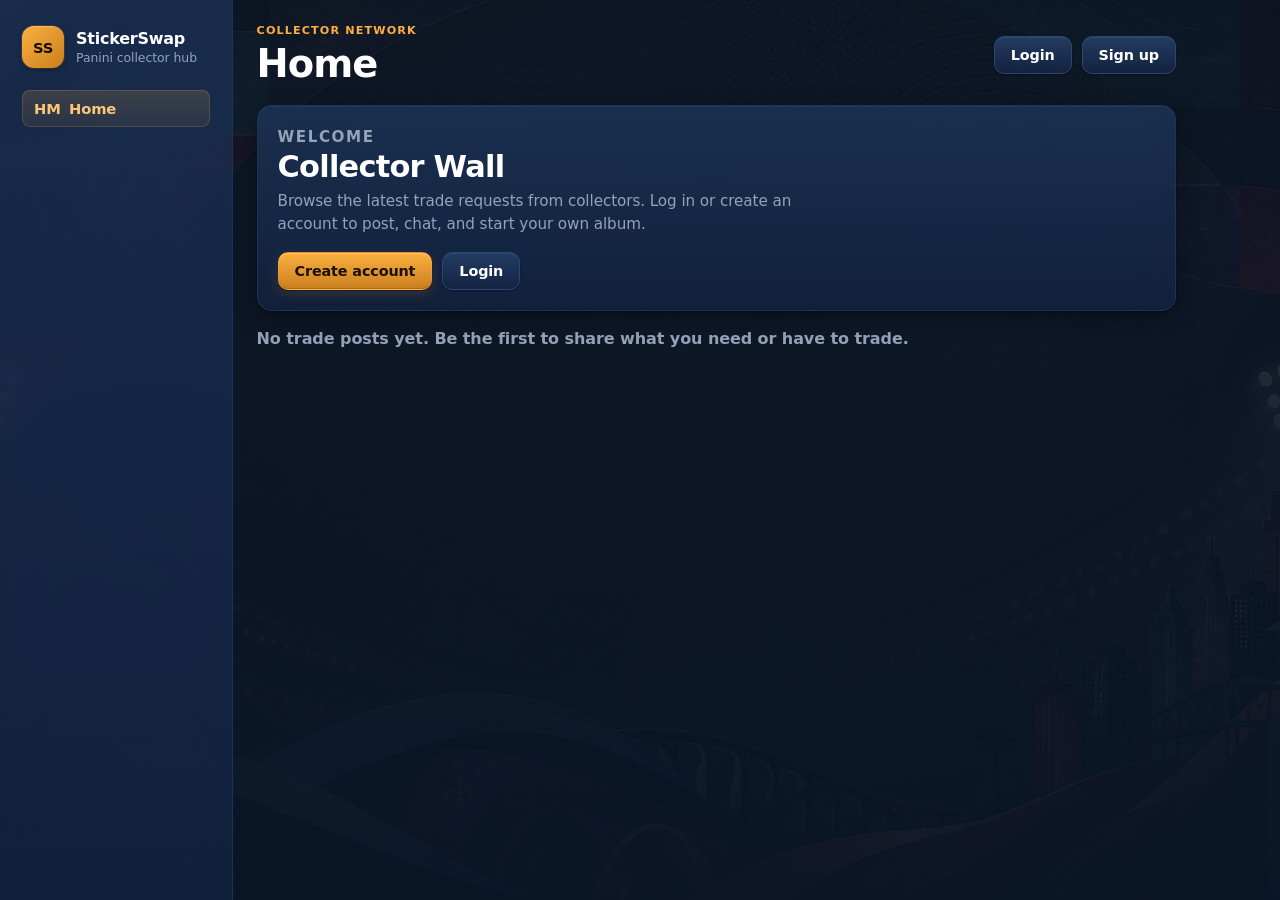
<file: index.html>
<!doctype html>
<html lang="en">
  <head>
    <meta charset="UTF-8" />
    <meta name="viewport" content="width=device-width, initial-scale=1.0" />
    <title>StickerSwap Album</title>
    <link rel="stylesheet" href="styles.css" />
  </head>
  <body>
    <div class="app-shell">
      <aside class="sidebar" aria-label="Main navigation">
        <div class="brand">
          <div class="brand-mark">SS</div>
          <div>
            <strong>StickerSwap</strong>
            <span>Panini collector hub</span>
          </div>
        </div>

        <nav class="desktop-nav" aria-label="App sections">
          <button class="nav-item active" type="button" data-view="home">
            <span class="nav-icon" aria-hidden="true">HM</span>
            Home
          </button>
          <button class="nav-item" type="button" data-view="album" data-auth-only hidden>
            <span class="nav-icon" aria-hidden="true">AB</span>
            Albums
          </button>
          <button class="nav-item" type="button" data-view="friends" data-auth-only hidden>
            <span class="nav-icon" aria-hidden="true">FR</span>
            Friends
          </button>
          <button class="nav-item" type="button" data-view="chat" data-auth-only hidden>
            <span class="nav-icon" aria-hidden="true">CH</span>
            Chat
          </button>
          <button class="nav-item" type="button" data-view="account" data-auth-only hidden>
            <span class="nav-icon" aria-hidden="true">AC</span>
            Account
          </button>
          <a class="nav-item admin-link" href="admin.html" data-admin-only hidden>
            <span class="nav-icon" aria-hidden="true">AD</span>
            Admin
          </a>
        </nav>

        <section class="profile-card" aria-label="Collector profile" data-auth-only hidden>
          <div class="avatar" id="profileInitials">JR</div>
          <div>
            <strong id="profileName">Jorge R.</strong>
            <span id="profileMeta">Montreal collector</span>
          </div>
        </section>
      </aside>

      <main class="main-content">
        <header class="topbar">
          <div>
            <p class="eyebrow">Collector network</p>
            <h1 id="viewTitle">Home</h1>
          </div>
          <button class="primary-action" type="button" id="newAlbumBtn" data-auth-only hidden>
            <span aria-hidden="true">+</span>
            Album
          </button>
          <div class="auth-actions" aria-label="Account actions">
            <a class="secondary-action" href="login.html" data-guest-only>Login</a>
            <a class="secondary-action" href="signup.html" data-guest-only>Sign up</a>
            <a class="secondary-action" href="admin.html" data-admin-only hidden>Admin</a>
            <button class="secondary-action" type="button" id="logoutBtn" data-auth-only hidden>Logout</button>
          </div>
        </header>

        <section class="view active" id="homeView" aria-labelledby="homeHeading">
          <section class="panel guest-welcome" data-guest-only>
            <div>
              <p class="eyebrow">Welcome</p>
              <h2 id="homeHeading">Collector Wall</h2>
              <p>Browse the latest trade requests from collectors. Log in or create an account to post, chat, and start your own album.</p>
            </div>
            <div class="auth-actions">
              <a class="primary-action" href="signup.html">Create account</a>
              <a class="secondary-action" href="login.html">Login</a>
            </div>
          </section>
          <div class="home-layout">
            <section class="feed-layout">
              <section class="composer panel" data-auth-only hidden>
                <div class="panel-heading">
                  <div>
                    <p class="eyebrow">Home</p>
                    <h2>Share a trade</h2>
                  </div>
                  <div class="segmented">
                    <button class="active" type="button" data-feed-filter="global">Global</button>
                    <button type="button" data-feed-filter="local">Nearby</button>
                  </div>
                </div>
                <textarea id="postInput" rows="3" placeholder="Looking for ARG 19, BRA 80... I have duplicates to trade."></textarea>
                <div class="composer-actions">
                  <input id="cityInput" type="text" value="Montreal" aria-label="City tag" />
                  <button id="postBtn" type="button">Post</button>
                </div>
              </section>

              <div class="post-list" id="postList"></div>
            </section>

            <aside class="home-rail" aria-label="Home sidebar" data-auth-only hidden>
              <section class="panel">
                <div class="panel-heading">
                  <div>
                    <p class="eyebrow">Today</p>
                    <h2>Trade Radar</h2>
                  </div>
                </div>
                <div class="radar-list">
                  <button type="button" data-jump-view="friends">4 friend suggestions</button>
                  <button type="button" data-jump-view="album">12 duplicates ready</button>
                  <button type="button" data-jump-view="chat">1 active trade chat</button>
                </div>
              </section>

              <section class="panel mini-chat">
                <div class="panel-heading">
                  <div>
                    <p class="eyebrow">Chat</p>
                    <h2 id="miniChatName">Recent</h2>
                  </div>
                  <button class="text-action" type="button" data-jump-view="chat">Open</button>
                </div>
                <div class="mini-message-list" id="miniMessageList" aria-live="polite"></div>
                <form class="mini-chat-input" id="miniChatForm">
                  <input id="miniChatInput" type="text" placeholder="Message..." autocomplete="off" />
                  <button type="submit">Send</button>
                </form>
              </section>
            </aside>
          </div>
        </section>

        <section class="view" id="albumView" aria-labelledby="albumHeading" data-auth-only hidden>
          <div class="section-kicker">
            <p class="eyebrow">Albums and assets</p>
            <h2>Your collections, inventory, duplicates, and trade material.</h2>
          </div>
          <div class="dashboard-grid">
            <section class="panel album-controls">
              <div class="panel-heading">
                <div>
                  <p class="eyebrow">Inventory</p>
                  <h2 id="albumHeading">Virtual Album</h2>
                </div>
                <select id="albumSelect" aria-label="Select album"></select>
              </div>

              <div class="stats-row" aria-label="Album stats">
                <article class="stat-pill">
                  <span>Owned</span>
                  <strong id="ownedStat">0</strong>
                </article>
                <article class="stat-pill">
                  <span>Missing</span>
                  <strong id="missingStat">0</strong>
                </article>
                <article class="stat-pill">
                  <span>Duplicates</span>
                  <strong id="duplicateStat">0</strong>
                </article>
              </div>

              <form class="quick-add" id="quickAddForm">
                <label for="quickAddInput">Quick Add</label>
                <div class="quick-add-row">
                  <input id="quickAddInput" type="text" inputmode="numeric" placeholder="5, 12, 45, 45" autocomplete="off" />
                  <button type="submit">Add</button>
                </div>
                <p id="quickAddHint">Type sticker numbers separated by commas. Repeated numbers become duplicates.</p>
              </form>
            </section>

            <section class="panel progress-panel">
              <div class="panel-heading">
                <div>
                  <p class="eyebrow">Progress</p>
                  <h2>Completion</h2>
                </div>
                <strong id="completionPercent">0%</strong>
              </div>
              <div class="progress-track">
                <div class="progress-fill" id="progressFill"></div>
              </div>
              <div class="legend">
                <span><i class="dot missing"></i>Falta</span>
                <span><i class="dot owned"></i>Obtenida</span>
                <span><i class="dot duplicate"></i>Repetida</span>
              </div>
            </section>
          </div>

          <section class="album-grid-panel" aria-label="Sticker grid">
            <div class="grid-toolbar">
              <div>
                <p class="eyebrow">Sticker Board</p>
                <h2 id="gridCountLabel">0 stickers</h2>
              </div>
              <div class="album-view-tools">
                <div class="segmented">
                  <button class="active" type="button" data-album-view="grid">Grid</button>
                  <button type="button" data-album-view="spread">Album spread</button>
                </div>
                <div class="spread-controls" id="spreadControls" hidden>
                  <button class="spread-nav-btn" type="button" id="prevSpreadBtn" aria-label="Previous spread">Back</button>
                  <select id="spreadSelect" aria-label="Select album spread"></select>
                  <button class="spread-nav-btn" type="button" id="nextSpreadBtn" aria-label="Next spread">Next</button>
                </div>
                <div class="sticker-search-box">
                  <input id="stickerSearch" type="search" placeholder="Search number, code, team..." aria-label="Search stickers" autocomplete="off" />
                  <div class="sticker-search-results" id="stickerSearchResults" hidden></div>
                </div>
              </div>
            </div>
            <div class="sticker-grid" id="stickerGrid"></div>
            <div class="catalogue-view" id="catalogueView" hidden>
              <article class="catalogue-page" id="cataloguePageOne">
                <img id="pageOneImage" alt="Album left page" />
                <div class="page-placeholder" id="pageOnePlaceholder">Left album page</div>
                <div class="catalogue-slots" id="pageOneSlots"></div>
              </article>
              <article class="catalogue-page" id="cataloguePageTwo">
                <img id="pageTwoImage" alt="Album right page" />
                <div class="page-placeholder" id="pageTwoPlaceholder">Right album page</div>
                <div class="catalogue-slots" id="pageTwoSlots"></div>
              </article>
            </div>
          </section>
        </section>

        <section class="view" id="friendsView" aria-labelledby="friendsHeading" data-auth-only hidden>
          <div class="friends-layout">
            <section class="panel">
              <div class="panel-heading">
                <div>
                  <p class="eyebrow">Network</p>
                  <h2 id="friendsHeading">Friends</h2>
                </div>
              </div>
              <div class="friend-list" id="friendList"></div>
            </section>

            <section class="panel">
              <div class="panel-heading">
                <div>
                  <p class="eyebrow">Discover</p>
                  <h2>Add Friends</h2>
                </div>
              </div>
              <div class="friend-search-row">
                <input id="friendSearchInput" type="search" placeholder="Search collectors by name or email..." autocomplete="off" aria-label="Search collectors" />
              </div>
              <div class="suggestion-list" id="suggestionList"></div>
            </section>
          </div>
        </section>

        <section class="view" id="chatView" aria-labelledby="chatHeading" data-auth-only hidden>
          <div class="chat-layout">
            <aside class="chat-list panel">
              <div class="panel-heading">
                <div>
                  <p class="eyebrow">Messages</p>
                  <h2 id="chatHeading">Trades</h2>
                </div>
              </div>
              <div id="chatContactList"></div>
              <p class="form-status" id="chatEmptyState">No conversations yet. Add a friend to start trading.</p>
            </aside>

            <section class="chat-panel panel">
              <div class="chat-header">
                <div class="avatar" id="chatHeaderAvatar">--</div>
                <div>
                  <strong id="chatHeaderName">Pick a conversation</strong>
                  <span id="chatHeaderStatus">No friends added yet</span>
                </div>
              </div>

              <div class="message-list" id="messageList" aria-live="polite"></div>

              <div class="trade-actions">
                <button id="compareBtn" type="button">Compare & Match</button>
                <button id="confirmTradeBtn" type="button" disabled>Confirm Trade</button>
              </div>

              <form class="chat-input" id="chatForm">
                <input id="chatInput" type="text" placeholder="Write a message..." autocomplete="off" />
                <button type="submit">Send</button>
              </form>
            </section>
          </div>
        </section>

        <section class="view" id="accountView" aria-labelledby="accountHeading" data-auth-only hidden>
          <div class="account-layout">
            <section class="panel account-hero">
              <div class="avatar large">JR</div>
              <div>
                <p class="eyebrow">Account</p>
                <h2 id="accountHeading">Jorge R.</h2>
                <p id="accountSummary">Montreal collector focused on World Cup 2026 trades.</p>
              </div>
            </section>

            <section class="panel">
              <div class="panel-heading">
                <div>
                  <p class="eyebrow">Profile</p>
                  <h2>Collector Details</h2>
                </div>
              </div>
              <div class="settings-grid">
                <label>
                  Display name
                  <input id="accountNameInput" type="text" value="Jorge R." />
                </label>
                <label>
                  City
                  <input id="accountCityInput" type="text" value="Montreal" />
                </label>
                <label>
                  Email
                  <input id="accountEmailInput" type="email" value="jorge@example.com" disabled />
                </label>
                <label>
                  Preferred language
                  <select id="accountLanguageInput">
                    <option>English</option>
                    <option>Spanish</option>
                    <option>French</option>
                  </select>
                </label>
                <label>
                  Trade visibility
                  <select id="accountVisibilityInput">
                    <option>Friends and nearby collectors</option>
                    <option>Friends only</option>
                    <option>Global</option>
                  </select>
                </label>
              </div>
              <div class="settings-actions">
                <button class="primary-action" type="button" id="saveAccountBtn">Save profile</button>
                <p class="form-status" id="accountStatus" role="status"></p>
              </div>
            </section>
          </div>
        </section>
      </main>

      <aside class="messenger-rail" aria-label="Chat contacts" data-auth-only hidden>
        <div class="messenger-rail-header">
          <strong>Chats</strong>
          <button class="text-action" type="button" data-view="chat">All</button>
        </div>
        <div class="messenger-contact-list" id="messengerContactList"></div>
      </aside>

      <nav class="mobile-nav" aria-label="Mobile navigation">
        <button class="nav-item active" type="button" data-view="home">
          <span class="nav-icon" aria-hidden="true">HM</span>
          Home
        </button>
        <button class="nav-item" type="button" data-view="album" data-auth-only hidden>
          <span class="nav-icon" aria-hidden="true">AB</span>
          Albums
        </button>
        <button class="nav-item" type="button" data-view="friends" data-auth-only hidden>
          <span class="nav-icon" aria-hidden="true">FR</span>
          Friends
        </button>
        <button class="nav-item" type="button" data-view="chat" data-auth-only hidden>
          <span class="nav-icon" aria-hidden="true">CH</span>
          Chat
        </button>
        <button class="nav-item" type="button" data-view="account" data-auth-only hidden>
          <span class="nav-icon" aria-hidden="true">AC</span>
          Account
        </button>
        <a class="nav-item admin-link" href="admin.html" data-admin-only hidden>
          <span class="nav-icon" aria-hidden="true">AD</span>
          Admin
        </a>
      </nav>

      <section class="messenger-dock" id="messengerDock" aria-label="Floating chat" data-auth-only hidden>
        <button class="messenger-fab" id="messengerFab" type="button" aria-label="Open chats">
          <span id="messengerFabInitials">CH</span>
        </button>

        <article class="messenger-window" id="messengerWindow" aria-live="polite">
          <header class="messenger-window-header">
            <button class="messenger-person" id="messengerPersonBtn" type="button">
              <span class="avatar small" id="messengerAvatar">AL</span>
              <span>
                <strong id="messengerName">Ana Lima</strong>
                <small id="messengerStatus">Online - Montreal</small>
              </span>
            </button>
            <button class="icon-button" id="messengerCloseBtn" type="button" aria-label="Close chat">x</button>
          </header>
          <div class="messenger-messages" id="messengerMessages"></div>
          <form class="messenger-input" id="messengerForm">
            <input id="messengerInput" type="text" placeholder="Message..." autocomplete="off" />
            <button type="submit">Send</button>
          </form>
        </article>
      </section>
    </div>

    <dialog id="albumDialog">
      <form method="dialog" class="dialog-card" id="albumForm">
        <div>
          <p class="eyebrow">Album catalog</p>
          <h2>Add an album</h2>
          <p class="form-status">Pick an album to add to your collection. New albums are published by the administrator.</p>
        </div>
        <div class="album-catalog-list" id="albumCatalogPicker" aria-label="Available albums"></div>
        <p class="form-status" id="albumPickerStatus" role="status"></p>
        <div class="dialog-actions">
          <button value="cancel" type="button" id="cancelAlbumBtn">Close</button>
        </div>
      </form>
    </dialog>

    <dialog id="stickerDialog">
      <form method="dialog" class="dialog-card sticker-dialog-card" id="stickerImageForm">
        <div>
          <p class="eyebrow">Sticker database preview</p>
          <h2 id="stickerDialogTitle">Sticker #</h2>
        </div>
        <div class="sticker-preview" id="stickerPreview">
          <span>No image yet</span>
        </div>
        <label class="sticker-mark-field">
          Mark color
          <select id="stickerVariantSelect">
            <option value="white">White mark</option>
            <option value="red">Red mark</option>
            <option value="green">Green mark</option>
            <option value="purple">Purple mark</option>
            <option value="black">Black mark</option>
          </select>
        </label>
        <p class="form-status" id="stickerDialogStatus" role="status"></p>
        <div class="dialog-actions">
          <button type="button" id="markStickerOwnedBtn">Mark owned</button>
          <button type="button" id="addStickerDuplicateBtn">Add duplicate</button>
          <button type="button" id="removeStickerDuplicateBtn">Remove duplicate</button>
          <button type="button" id="clearStickerDuplicatesBtn">Clear duplicates</button>
          <button type="button" id="markStickerMissingBtn">Mark missing</button>
          <button value="cancel" type="button" id="closeStickerDialogBtn">Close</button>
        </div>
      </form>
    </dialog>

    <script src="app.js"></script>
  </body>
</html>
</file>
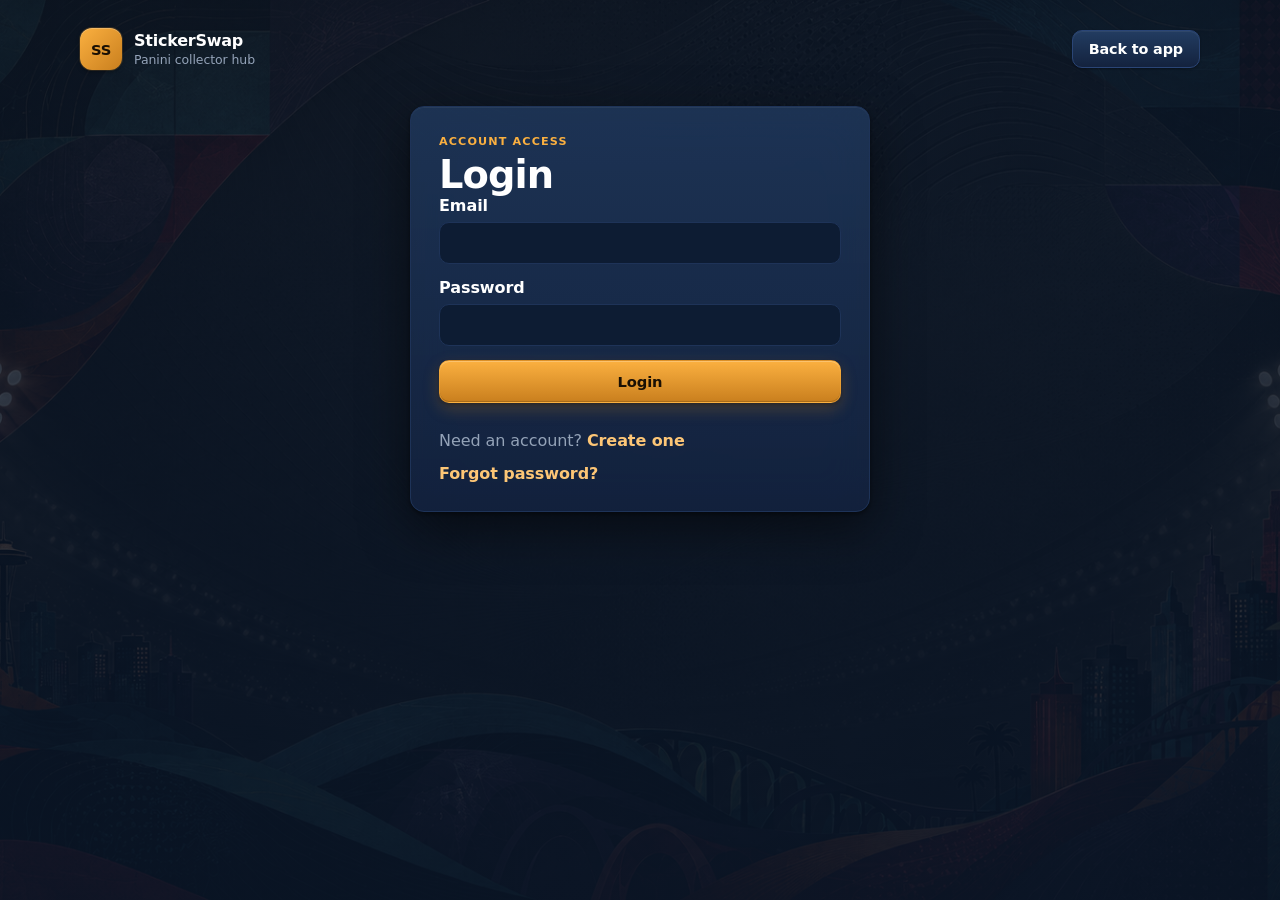
<file: admin.html>
<!doctype html>
<html lang="en">
  <head>
    <meta charset="UTF-8" />
    <meta name="viewport" content="width=device-width, initial-scale=1.0" />
    <title>Admin | StickerSwap Album</title>
    <link rel="stylesheet" href="styles.css" />
  </head>
  <body class="admin-page">
    <main class="admin-shell">
      <header class="admin-header">
        <a class="brand" href="index.html">
          <div class="brand-mark">SS</div>
          <div>
            <strong>StickerSwap</strong>
            <span>Account administration</span>
          </div>
        </a>
        <div class="auth-actions">
          <a class="secondary-action" href="index.html">Back to app</a>
          <button class="secondary-action" type="button" id="adminLogoutBtn">Logout</button>
        </div>
      </header>

      <section class="admin-summary" aria-label="Account summary">
        <article class="stat-pill">
          <span>Total</span>
          <strong id="totalUsers">0</strong>
        </article>
        <article class="stat-pill">
          <span>Active</span>
          <strong id="activeUsers">0</strong>
        </article>
        <article class="stat-pill">
          <span>Disabled</span>
          <strong id="disabledUsers">0</strong>
        </article>
        <article class="stat-pill">
          <span>Admins</span>
          <strong id="adminUsers">0</strong>
        </article>
      </section>

      <div class="admin-layout">
        <section class="panel">
          <div class="panel-heading">
            <div>
              <p class="eyebrow">New account</p>
              <h2>Create user</h2>
            </div>
          </div>
          <form class="admin-form" id="adminCreateForm">
            <label>
              Display name
              <input name="name" type="text" required autocomplete="name" />
            </label>
            <label>
              City
              <input name="city" type="text" value="Montreal" autocomplete="address-level2" />
            </label>
            <label>
              Email
              <input name="email" type="email" required autocomplete="email" />
            </label>
            <label>
              Temporary password
              <input name="password" type="password" required minlength="8" autocomplete="new-password" />
            </label>
            <label>
              Role
              <select name="role">
                <option value="collector">Collector</option>
                <option value="admin">Admin</option>
              </select>
            </label>
            <button type="submit">Create account</button>
            <p class="form-status" id="adminStatus" role="status"></p>
          </form>
        </section>

        <section class="panel">
          <div class="panel-heading">
            <div>
              <p class="eyebrow">People</p>
              <h2>Manage accounts</h2>
            </div>
            <span class="form-status" id="collectorCount">0 collector accounts</span>
          </div>
          <div class="admin-table-wrap">
            <table class="admin-table">
              <thead>
                <tr>
                  <th>Person</th>
                  <th>Email</th>
                  <th>Role</th>
                  <th>Status</th>
                  <th>Created</th>
                  <th>Actions</th>
                </tr>
              </thead>
              <tbody id="adminUsersBody"></tbody>
            </table>
          </div>
        </section>
      </div>

      <section class="panel sticker-admin-panel">
        <div class="panel-heading">
          <div>
            <p class="eyebrow">Album catalog</p>
            <h2>Albums available to collectors</h2>
          </div>
          <span class="form-status" id="albumCatalogCount">0 albums available</span>
        </div>
        <div class="admin-layout">
          <form class="admin-form" id="albumCatalogForm">
            <label>
              Album name
              <input name="name" type="text" required placeholder="World Cup 2026" />
            </label>
            <label>
              Sticker count
              <input name="size" type="number" min="1" max="980" value="980" required />
            </label>
            <label>
              Short description (optional)
              <input name="description" type="text" placeholder="Official 2026 FIFA collection" />
            </label>
            <label>
              Left page image URL (optional)
              <input name="leftImage" type="url" placeholder="https://..." />
            </label>
            <label>
              Right page image URL (optional)
              <input name="rightImage" type="url" placeholder="https://..." />
            </label>
            <button type="submit">Add to catalog</button>
            <p class="form-status" id="albumCatalogStatus" role="status"></p>
          </form>
          <div class="catalog-admin-grid" id="albumCatalogList" aria-label="Album catalog"></div>
        </div>
      </section>

      <section class="panel sticker-admin-panel">
        <div class="panel-heading">
          <div>
            <p class="eyebrow">Sticker database</p>
            <h2>Upload official sticker images</h2>
          </div>
          <span class="form-status" id="catalogCount">0 stickers uploaded</span>
        </div>
        <div class="admin-layout">
          <form class="admin-form" id="catalogUploadForm">
            <label>
              Sticker reference number
              <input name="number" type="number" min="1" max="980" required placeholder="Example: 45" />
            </label>
            <label>
              Sticker image
              <input name="image" type="file" accept="image/*" required />
            </label>
            <button type="submit">Upload sticker image</button>
            <p class="form-status" id="catalogStatus" role="status"></p>
          </form>
          <div class="catalog-admin-grid" id="catalogAdminGrid" aria-label="Uploaded sticker images"></div>
        </div>
      </section>
    </main>
    <script src="auth.js"></script>
  </body>
</html>
</file>
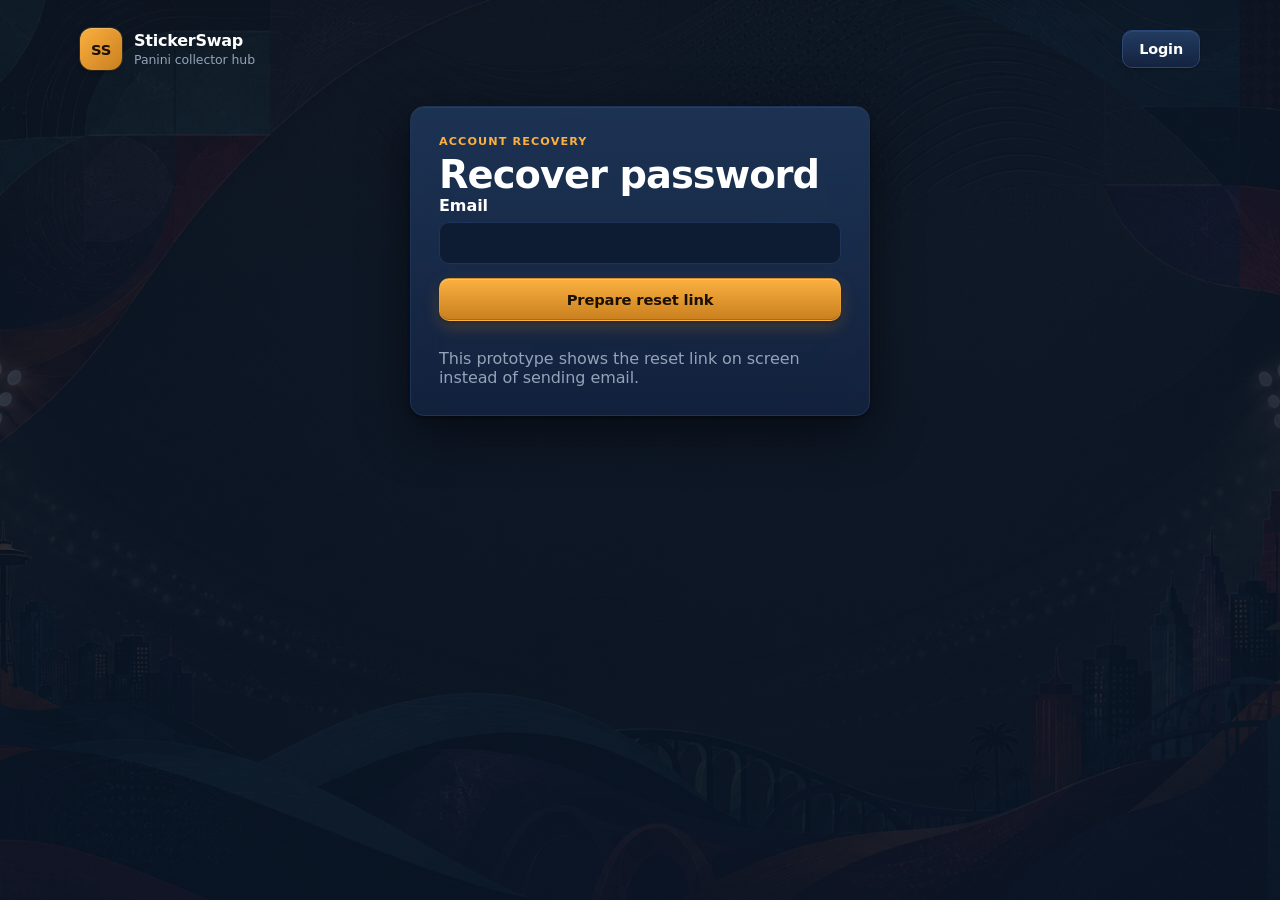
<file: forgot-password.html>
<!doctype html>
<html lang="en">
  <head>
    <meta charset="UTF-8" />
    <meta name="viewport" content="width=device-width, initial-scale=1.0" />
    <title>Recover Account | StickerSwap Album</title>
    <link rel="stylesheet" href="styles.css" />
  </head>
  <body class="auth-page">
    <main class="auth-shell">
      <header class="auth-header">
        <a class="brand" href="index.html">
          <div class="brand-mark">SS</div>
          <div>
            <strong>StickerSwap</strong>
            <span>Panini collector hub</span>
          </div>
        </a>
        <a class="secondary-action" href="login.html">Login</a>
      </header>

      <section class="auth-panel">
        <p class="eyebrow">Account recovery</p>
        <h1>Recover password</h1>
        <form id="forgotForm">
          <label>
            Email
            <input name="email" type="email" required autocomplete="email" />
          </label>
          <button type="submit">Prepare reset link</button>
          <p class="form-status" id="forgotStatus" role="status"></p>
        </form>
        <p class="auth-note">This prototype shows the reset link on screen instead of sending email.</p>
      </section>
    </main>
    <script src="auth.js"></script>
  </body>
</html>
</file>
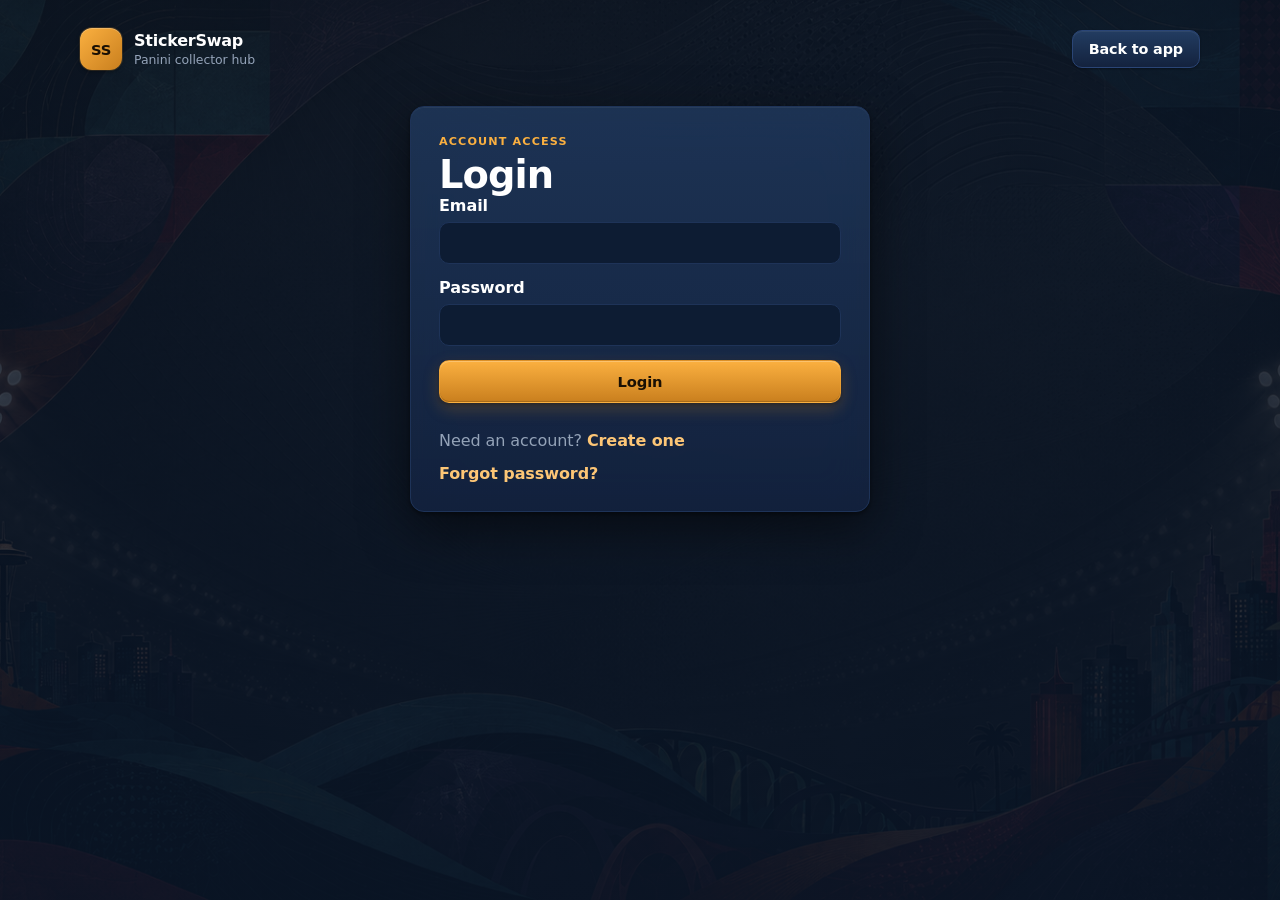
<file: login.html>
<!doctype html>
<html lang="en">
  <head>
    <meta charset="UTF-8" />
    <meta name="viewport" content="width=device-width, initial-scale=1.0" />
    <title>Login | StickerSwap Album</title>
    <link rel="stylesheet" href="styles.css" />
  </head>
  <body class="auth-page">
    <main class="auth-shell">
      <header class="auth-header">
        <a class="brand" href="index.html">
          <div class="brand-mark">SS</div>
          <div>
            <strong>StickerSwap</strong>
            <span>Panini collector hub</span>
          </div>
        </a>
        <a class="secondary-action" href="index.html">Back to app</a>
      </header>

      <section class="auth-panel">
        <p class="eyebrow">Account access</p>
        <h1>Login</h1>
        <form id="loginForm">
          <label>
            Email
            <input name="email" type="email" required autocomplete="email" />
          </label>
          <label>
            Password
            <input name="password" type="password" required autocomplete="current-password" />
          </label>
          <button type="submit">Login</button>
          <p class="form-status" id="loginStatus" role="status"></p>
        </form>
        <p class="auth-note">Need an account? <a href="signup.html">Create one</a></p>
        <p class="auth-note"><a href="forgot-password.html">Forgot password?</a></p>
      </section>
    </main>
    <script src="auth.js"></script>
  </body>
</html>
</file>
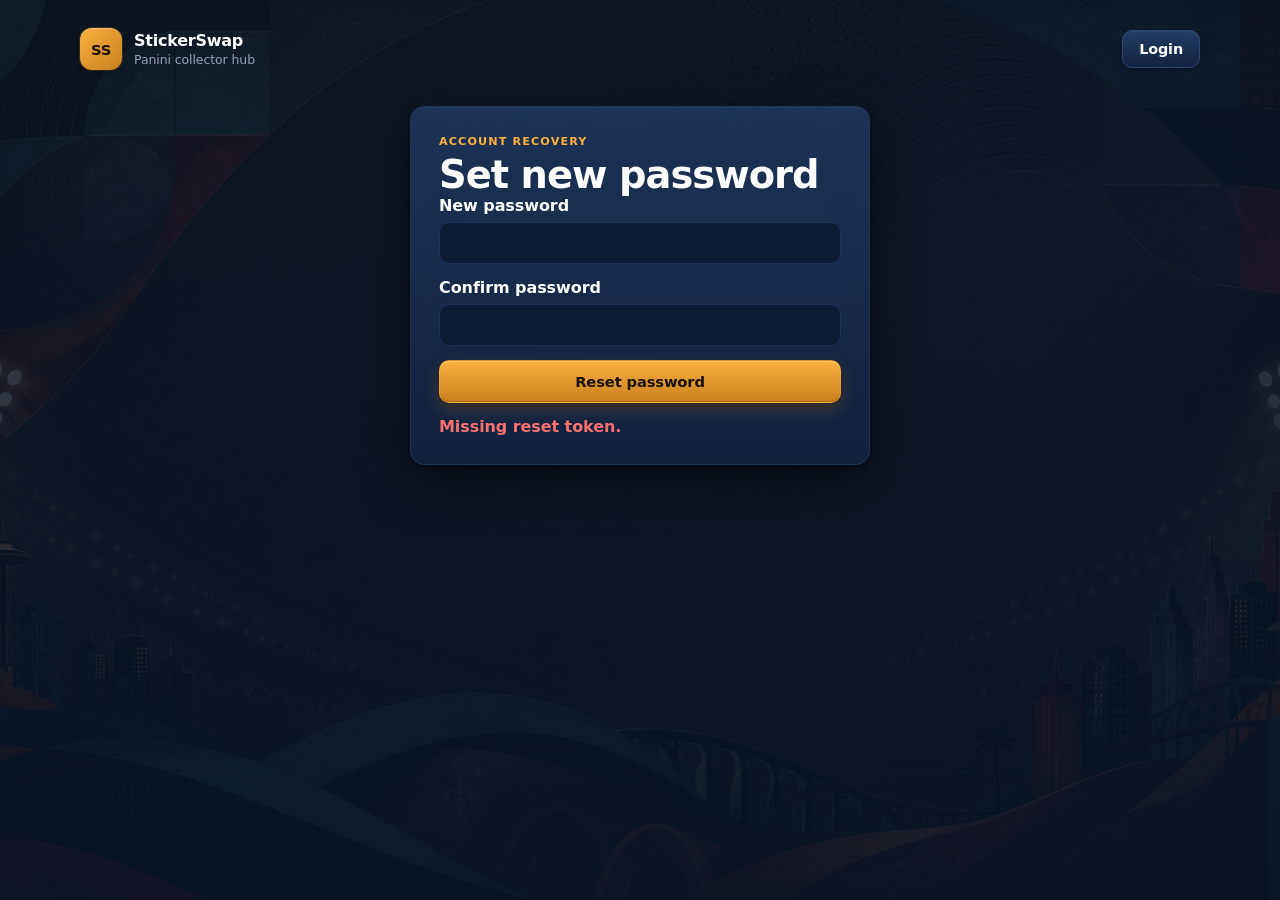
<file: reset-password.html>
<!doctype html>
<html lang="en">
  <head>
    <meta charset="UTF-8" />
    <meta name="viewport" content="width=device-width, initial-scale=1.0" />
    <title>Reset Password | StickerSwap Album</title>
    <link rel="stylesheet" href="styles.css" />
  </head>
  <body class="auth-page">
    <main class="auth-shell">
      <header class="auth-header">
        <a class="brand" href="index.html">
          <div class="brand-mark">SS</div>
          <div>
            <strong>StickerSwap</strong>
            <span>Panini collector hub</span>
          </div>
        </a>
        <a class="secondary-action" href="login.html">Login</a>
      </header>

      <section class="auth-panel">
        <p class="eyebrow">Account recovery</p>
        <h1>Set new password</h1>
        <form id="resetForm">
          <label>
            New password
            <input name="password" type="password" required minlength="8" autocomplete="new-password" />
          </label>
          <label>
            Confirm password
            <input name="confirmPassword" type="password" required minlength="8" autocomplete="new-password" />
          </label>
          <button type="submit">Reset password</button>
          <p class="form-status" id="resetStatus" role="status"></p>
        </form>
      </section>
    </main>
    <script src="auth.js"></script>
  </body>
</html>
</file>
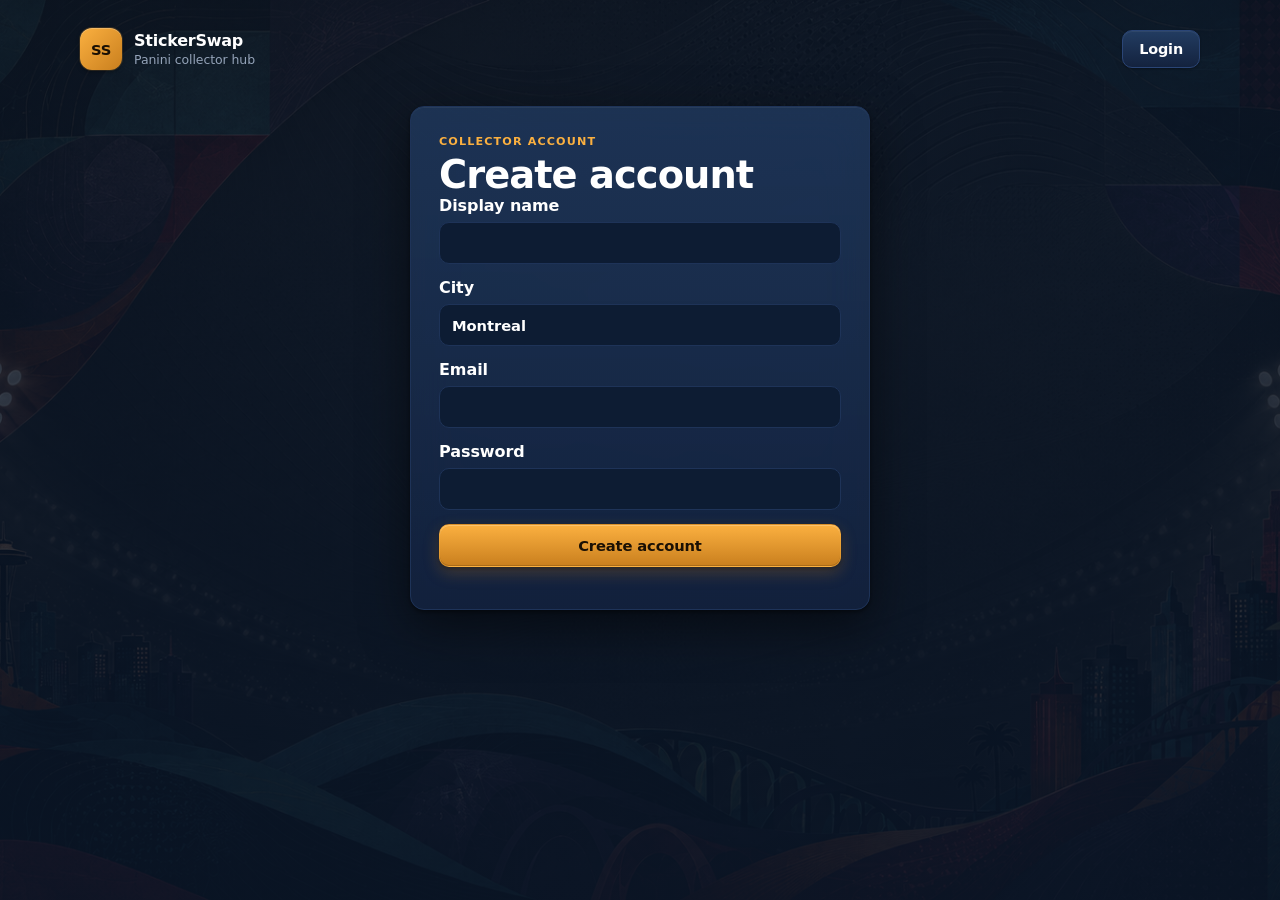
<file: signup.html>
<!doctype html>
<html lang="en">
  <head>
    <meta charset="UTF-8" />
    <meta name="viewport" content="width=device-width, initial-scale=1.0" />
    <title>Create Account | StickerSwap Album</title>
    <link rel="stylesheet" href="styles.css" />
  </head>
  <body class="auth-page">
    <main class="auth-shell">
      <header class="auth-header">
        <a class="brand" href="index.html">
          <div class="brand-mark">SS</div>
          <div>
            <strong>StickerSwap</strong>
            <span>Panini collector hub</span>
          </div>
        </a>
        <a class="secondary-action" href="login.html">Login</a>
      </header>

      <section class="auth-panel">
        <p class="eyebrow">Collector account</p>
        <h1>Create account</h1>
        <form id="signupForm">
          <label>
            Display name
            <input name="name" type="text" required autocomplete="name" />
          </label>
          <label>
            City
            <input name="city" type="text" value="Montreal" autocomplete="address-level2" />
          </label>
          <label>
            Email
            <input name="email" type="email" required autocomplete="email" />
          </label>
          <label>
            Password
            <input name="password" type="password" required minlength="8" autocomplete="new-password" />
          </label>
          <button type="submit">Create account</button>
          <p class="form-status" id="signupStatus" role="status"></p>
        </form>
      </section>
    </main>
    <script src="auth.js"></script>
  </body>
</html>
</file>
<file: styles.css>
:root {
  color-scheme: dark;
  --bg: #0a1628;
  --surface: #142340;
  --surface-strong: #1e3358;
  --surface-soft: #0d1c33;
  --surface-raised: #243f66;
  --text: #ffffff;
  --text-strong: #ffffff;
  --muted: #94a3b8;
  --muted-soft: #64748b;
  --line: #1e3358;
  --line-strong: #2a4576;
  --brand: #fbb040;
  --brand-dark: #fdc676;
  --brand-deep: #c97f1e;
  --accent: #fbb040;
  --red-accent: #ef4444;
  --purple-accent: #8b5cf6;
  --owned: #fbb040;
  --duplicate: #fdc676;
  --missing: rgba(255, 255, 255, 0.03);
  --danger: #f87171;
  --blue: #60a5fa;
  --warning-bg: rgba(251, 176, 64, 0.08);
  --warning-line: rgba(251, 176, 64, 0.32);
  --warning-text: #fdc676;
  --ring: rgba(251, 176, 64, 0.32);
  --shadow:
    0 1px 0 rgba(255, 255, 255, 0.04) inset,
    0 1px 2px rgba(0, 0, 0, 0.4),
    0 8px 24px rgba(0, 0, 0, 0.32);
  --shadow-lg:
    0 1px 0 rgba(255, 255, 255, 0.05) inset,
    0 2px 4px rgba(0, 0, 0, 0.42),
    0 16px 48px rgba(0, 0, 0, 0.5);
  --radius-sm: 6px;
  --radius: 10px;
  --radius-lg: 14px;
  --sticker-ratio: 49 / 65;
  --spread-sticker-width: clamp(98px, 11.2vw, 128px);
  --spread-sticker-height: calc(var(--spread-sticker-width) * 65 / 49);
  font-family: "Inter", "SF Pro Display", system-ui, -apple-system, BlinkMacSystemFont, "Segoe UI", sans-serif;
  font-feature-settings: "cv11", "ss01", "ss03", "tnum" 1;
  -webkit-font-smoothing: antialiased;
  -moz-osx-font-smoothing: grayscale;
}

* {
  box-sizing: border-box;
}

[hidden] {
  display: none !important;
}

body {
  margin: 0;
  background:
    linear-gradient(rgba(10, 22, 40, 0.78), rgba(10, 22, 40, 0.92)),
    radial-gradient(ellipse 60rem 40rem at 15% -10%, rgba(251, 176, 64, 0.07), transparent 60%),
    radial-gradient(ellipse 50rem 36rem at 90% 10%, rgba(251, 176, 64, 0.04), transparent 60%),
    url("background.png") center / cover fixed,
    var(--bg);
  color: var(--text);
  letter-spacing: -0.005em;
}

button,
input,
select,
textarea {
  font: inherit;
}

button {
  cursor: pointer;
}

a {
  color: inherit;
  text-decoration: none;
}

.app-shell {
  min-height: 100vh;
  display: flex;
}

.sidebar {
  width: 280px;
  min-height: 100vh;
  padding: 26px 22px;
  background:
    linear-gradient(180deg, rgba(30, 51, 88, 0.72) 0%, rgba(20, 35, 64, 0.82) 100%);
  border-right: 1px solid var(--line);
  display: flex;
  flex-direction: column;
  gap: 22px;
  position: sticky;
  top: 0;
  backdrop-filter: blur(20px) saturate(140%);
  -webkit-backdrop-filter: blur(20px) saturate(140%);
}

.brand,
.profile-card,
.chat-header,
.contact {
  display: flex;
  align-items: center;
  gap: 12px;
}

.brand-mark,
.avatar {
  width: 42px;
  height: 42px;
  border-radius: 12px;
  display: grid;
  place-items: center;
  background: linear-gradient(135deg, var(--brand) 0%, var(--brand-deep) 100%);
  color: #1a1004;
  font-weight: 800;
  font-size: 0.92rem;
  letter-spacing: -0.02em;
  box-shadow:
    inset 0 1px 0 rgba(255, 255, 255, 0.22),
    0 2px 4px rgba(0, 0, 0, 0.35),
    0 0 0 1px rgba(251, 176, 64, 0.18);
}

.brand strong,
.profile-card strong,
.chat-header strong,
.contact strong {
  font-weight: 600;
  letter-spacing: -0.015em;
  color: var(--text-strong);
}

.brand span,
.profile-card span,
.chat-header span,
.contact small {
  display: block;
  color: var(--muted);
  font-size: 0.78rem;
  font-weight: 500;
  margin-top: 2px;
}

.desktop-nav {
  display: grid;
  gap: 8px;
}

.nav-item {
  border: 0;
  border-radius: 8px;
  background: transparent;
  color: var(--muted);
  display: flex;
  align-items: center;
  gap: 11px;
  padding: 10px 12px;
  font-weight: 600;
  font-size: 0.92rem;
  letter-spacing: -0.01em;
  transition: background 140ms ease, color 140ms ease;
}

.nav-item:hover {
  background: rgba(255, 255, 255, 0.04);
  color: var(--text);
}

.nav-item.active {
  background: linear-gradient(180deg, rgba(251, 176, 64, 0.16), rgba(251, 176, 64, 0.08));
  color: var(--brand-dark);
  box-shadow: inset 0 0 0 1px rgba(251, 176, 64, 0.18);
}

a.nav-item {
  text-decoration: none;
}

.nav-icon {
  width: 24px;
  text-align: center;
}

.profile-card {
  margin-top: auto;
  padding: 14px;
  border: 1px solid var(--line);
  border-radius: var(--radius);
  background: linear-gradient(180deg, rgba(36, 63, 102, 0.82), rgba(30, 51, 88, 0.62));
  box-shadow: var(--shadow);
}

.main-content {
  width: 100%;
  padding: 24px 104px 96px 24px;
}

.topbar {
  max-width: 1180px;
  margin: 0 auto 20px;
  display: flex;
  align-items: center;
  justify-content: space-between;
  gap: 16px;
}

.eyebrow {
  margin: 0 0 6px;
  color: var(--brand);
  font-size: 0.7rem;
  font-weight: 700;
  letter-spacing: 0.1em;
  text-transform: uppercase;
}

h1,
h2,
p {
  margin-top: 0;
}

h1 {
  margin-bottom: 0;
  font-size: clamp(1.7rem, 4vw, 2.4rem);
  font-weight: 700;
  letter-spacing: -0.025em;
  line-height: 1.1;
  color: var(--text-strong);
}

h2 {
  margin-bottom: 0;
  font-size: 1.05rem;
  font-weight: 600;
  letter-spacing: -0.015em;
  color: var(--text-strong);
}

.primary-action,
.quick-add button,
.composer-actions button,
.chat-input button,
.mini-chat-input button,
.trade-actions button,
.dialog-actions button:last-child {
  border: 1px solid rgba(251, 176, 64, 0.32);
  border-radius: var(--radius);
  background:
    linear-gradient(180deg, var(--brand) 0%, var(--brand-deep) 100%);
  color: #1a1004;
  font-weight: 600;
  font-size: 0.9rem;
  letter-spacing: -0.01em;
  padding: 10px 16px;
  box-shadow:
    inset 0 1px 0 rgba(255, 255, 255, 0.24),
    inset 0 -1px 0 rgba(0, 0, 0, 0.16),
    0 1px 2px rgba(0, 0, 0, 0.42),
    0 4px 12px rgba(201, 127, 30, 0.22);
  position: relative;
  overflow: hidden;
  transition: transform 120ms ease, box-shadow 140ms ease, filter 140ms ease;
}

.secondary-action {
  border: 1px solid var(--line-strong);
  border-radius: var(--radius);
  background:
    linear-gradient(180deg, rgba(36, 63, 102, 0.92), rgba(20, 35, 64, 0.92));
  color: var(--text);
  font-weight: 600;
  font-size: 0.9rem;
  letter-spacing: -0.01em;
  padding: 10px 16px;
  box-shadow:
    inset 0 1px 0 rgba(255, 255, 255, 0.06),
    0 1px 2px rgba(0, 0, 0, 0.32);
  transition: transform 120ms ease, border-color 140ms ease, background 140ms ease;
}

.primary-action:hover,
.quick-add button:hover,
.composer-actions button:hover,
.chat-input button:hover,
.mini-chat-input button:hover,
.trade-actions button:hover,
.dialog-actions button:last-child:hover,
.auth-panel button:hover,
.admin-form button:hover {
  transform: translateY(-1px);
  filter: brightness(1.06);
  box-shadow:
    inset 0 1px 0 rgba(255, 255, 255, 0.28),
    inset 0 -1px 0 rgba(0, 0, 0, 0.18),
    0 2px 4px rgba(0, 0, 0, 0.42),
    0 8px 20px rgba(201, 127, 30, 0.32);
}

.secondary-action:hover {
  transform: translateY(-1px);
  border-color: rgba(255, 255, 255, 0.22);
  background: linear-gradient(180deg, rgba(46, 76, 122, 0.94), rgba(30, 51, 88, 0.94));
}

.primary-action:active,
.secondary-action:active,
.quick-add button:active,
.composer-actions button:active,
.chat-input button:active,
.mini-chat-input button:active,
.trade-actions button:active,
.dialog-actions button:last-child:active,
.auth-panel button:active,
.admin-form button:active {
  transform: translateY(0);
  filter: brightness(0.96);
}

.primary-action:focus-visible,
.secondary-action:focus-visible,
.spread-nav-btn:focus-visible,
.nav-item:focus-visible {
  outline: none;
  box-shadow:
    0 0 0 2px var(--bg),
    0 0 0 4px var(--ring);
}

.auth-actions {
  display: flex;
  align-items: center;
  justify-content: flex-end;
  gap: 10px;
  flex-wrap: wrap;
}

.view {
  display: none;
  max-width: 1180px;
  margin: 0 auto;
}

.view.active {
  display: block;
}

.dashboard-grid {
  display: grid;
  grid-template-columns: minmax(0, 1.6fr) minmax(260px, 0.8fr);
  gap: 16px;
  margin-bottom: 16px;
}

.home-layout {
  display: grid;
  grid-template-columns: minmax(0, 1fr) 340px;
  gap: 16px;
  align-items: start;
}

.home-rail {
  display: grid;
  gap: 16px;
  position: sticky;
  top: 24px;
}

.section-kicker {
  margin-bottom: 16px;
}

.section-kicker h2 {
  max-width: 680px;
  color: #cbd5e1;
  font-weight: 500;
  font-size: 1rem;
  line-height: 1.5;
  letter-spacing: -0.005em;
}

.panel,
.album-grid-panel {
  background:
    linear-gradient(180deg, rgba(36, 63, 102, 0.62) 0%, rgba(20, 35, 64, 0.78) 100%);
  border: 1px solid var(--line);
  border-radius: var(--radius-lg);
  box-shadow: var(--shadow);
  backdrop-filter: blur(18px) saturate(140%);
  -webkit-backdrop-filter: blur(18px) saturate(140%);
}

.panel {
  padding: 20px;
}

.panel-heading,
.grid-toolbar {
  display: flex;
  align-items: center;
  justify-content: space-between;
  gap: 14px;
}

select,
input,
textarea {
  border: 1px solid var(--line);
  border-radius: var(--radius);
  background: var(--surface-soft);
  color: var(--text);
  min-height: 42px;
  padding: 10px 12px;
  outline: none;
  font-size: 0.92rem;
  letter-spacing: -0.005em;
  transition: border-color 140ms ease, box-shadow 140ms ease, background 140ms ease;
}

select:hover,
input:hover,
textarea:hover {
  border-color: var(--line-strong);
}

input::placeholder,
textarea::placeholder {
  color: var(--muted-soft);
}

textarea {
  width: 100%;
  resize: vertical;
}

input:focus,
select:focus,
textarea:focus {
  border-color: var(--brand);
  background: var(--bg);
  box-shadow: 0 0 0 3px var(--ring);
}

.stats-row {
  display: grid;
  grid-template-columns: repeat(3, minmax(0, 1fr));
  gap: 10px;
  margin: 18px 0;
}

.stat-pill {
  background:
    linear-gradient(180deg, rgba(36, 63, 102, 0.6), rgba(20, 35, 64, 0.6));
  border: 1px solid var(--line);
  border-radius: var(--radius);
  padding: 14px 16px;
  box-shadow: inset 0 1px 0 rgba(255, 255, 255, 0.03);
}

.stat-pill span {
  color: var(--muted);
  font-size: 0.72rem;
  font-weight: 600;
  letter-spacing: 0.08em;
  text-transform: uppercase;
}

.stat-pill strong {
  display: block;
  font-size: 1.6rem;
  font-weight: 700;
  letter-spacing: -0.025em;
  color: var(--text-strong);
  margin-top: 4px;
  font-variant-numeric: tabular-nums;
}

.quick-add label {
  display: block;
  font-weight: 800;
  margin-bottom: 8px;
}

.quick-add-row,
.composer-actions,
.chat-input,
.mini-chat-input {
  display: flex;
  gap: 10px;
}

.quick-add-row input,
.chat-input input,
.mini-chat-input input {
  min-width: 0;
  flex: 1;
}

#quickAddHint {
  color: var(--muted);
  font-size: 0.86rem;
  margin: 8px 0 0;
}

.progress-track {
  height: 10px;
  overflow: hidden;
  background: rgba(255, 255, 255, 0.04);
  border: 1px solid var(--line);
  border-radius: 999px;
  margin: 18px 0;
  box-shadow: inset 0 1px 2px rgba(0, 0, 0, 0.3);
}

.progress-fill {
  height: 100%;
  width: 0%;
  background: linear-gradient(90deg, var(--brand-deep), var(--brand));
  border-radius: 999px;
  box-shadow:
    inset 0 1px 0 rgba(255, 255, 255, 0.28),
    0 0 12px rgba(251, 176, 64, 0.35);
  transition: width 220ms cubic-bezier(0.4, 0, 0.2, 1);
}

.legend {
  display: flex;
  flex-wrap: wrap;
  gap: 14px;
  color: var(--muted);
  font-size: 0.84rem;
  font-weight: 700;
}

.dot {
  width: 10px;
  height: 10px;
  display: inline-block;
  border-radius: 999px;
  margin-right: 6px;
}

.dot.missing {
  background: var(--missing);
  border: 1px solid var(--line);
}

.dot.owned {
  background: var(--owned);
}

.dot.duplicate {
  background: var(--duplicate);
}

.album-grid-panel {
  padding: 14px;
}

.grid-toolbar {
  padding: 4px 4px 14px;
}

.album-view-tools {
  display: flex;
  align-items: center;
  justify-content: flex-end;
  gap: 10px;
  flex-wrap: wrap;
}

.spread-controls {
  display: flex;
  align-items: center;
  gap: 8px;
}

.spread-controls select {
  width: min(280px, 38vw);
}

.spread-nav-btn {
  min-height: 42px;
  border: 1px solid var(--line-strong);
  border-radius: var(--radius);
  background: linear-gradient(180deg, rgba(36, 63, 102, 0.78), rgba(20, 35, 64, 0.78));
  color: var(--text);
  font-weight: 600;
  font-size: 0.88rem;
  letter-spacing: -0.01em;
  padding: 10px 14px;
  box-shadow:
    inset 0 1px 0 rgba(255, 255, 255, 0.06),
    0 1px 2px rgba(0, 0, 0, 0.3);
  transition: transform 140ms ease, border-color 140ms ease, background 140ms ease;
}

.spread-nav-btn:hover:not(:disabled) {
  transform: translateY(-1px);
  border-color: rgba(251, 176, 64, 0.38);
  background: linear-gradient(180deg, rgba(46, 76, 122, 0.92), rgba(30, 51, 88, 0.92));
}

.spread-nav-btn:disabled {
  cursor: not-allowed;
  opacity: 0.36;
}

.sticker-search-box {
  width: min(320px, 100%);
  position: relative;
}

#stickerSearch {
  width: 100%;
}

.sticker-search-results {
  position: absolute;
  top: calc(100% + 8px);
  right: 0;
  z-index: 40;
  width: min(360px, calc(100vw - 32px));
  max-height: 340px;
  overflow: auto;
  padding: 8px;
  border: 1px solid var(--line-strong);
  border-radius: 8px;
  background: rgba(17, 23, 34, 0.96);
  box-shadow: var(--shadow);
  backdrop-filter: blur(16px);
}

.sticker-search-results button {
  width: 100%;
  border: 0;
  border-radius: 7px;
  background: transparent;
  color: var(--text);
  display: grid;
  grid-template-columns: auto minmax(0, 1fr);
  gap: 4px 10px;
  padding: 10px;
  text-align: left;
}

.sticker-search-results button:hover {
  background: rgba(251, 176, 64, 0.1);
}

.sticker-search-results strong {
  grid-row: span 2;
  color: var(--brand-dark);
}

.sticker-search-results span,
.sticker-search-results small {
  overflow: hidden;
  text-overflow: ellipsis;
  white-space: nowrap;
}

.sticker-search-results small {
  color: var(--muted);
}

.sticker-empty {
  grid-column: 1 / -1;
  margin: 0;
  color: var(--muted);
  font-weight: 800;
  padding: 18px;
}

.sticker-grid {
  display: grid;
  grid-template-columns: repeat(auto-fill, minmax(64px, 1fr));
  gap: 8px;
}

.sticker-cell {
  aspect-ratio: var(--sticker-ratio);
  min-height: 0;
  border: 1px solid var(--line);
  border-radius: var(--radius-sm);
  display: grid;
  place-items: center;
  background: var(--missing);
  color: var(--muted);
  font-weight: 700;
  font-size: 0.78rem;
  letter-spacing: -0.01em;
  position: relative;
  overflow: hidden;
  transition: transform 140ms ease, border-color 140ms ease, box-shadow 140ms ease;
  cursor: pointer;
}

.sticker-cell:hover {
  transform: translateY(-1px);
  border-color: var(--line-strong);
  box-shadow: 0 4px 12px rgba(0, 0, 0, 0.32);
}

.sticker-cell img {
  width: 100%;
  height: 100%;
  object-fit: cover;
  position: absolute;
  inset: 0;
}

.sticker-number {
  min-width: 28px;
  border-radius: 999px;
  background: rgba(10, 22, 40, 0.82);
  color: var(--text);
  padding: 3px 8px;
  font-weight: 600;
  letter-spacing: -0.005em;
  position: relative;
  z-index: 1;
  box-shadow:
    inset 0 0 0 1px rgba(255, 255, 255, 0.06),
    0 2px 6px rgba(0, 0, 0, 0.42);
  backdrop-filter: blur(4px);
}

.sticker-cell small {
  position: absolute;
  left: 6px;
  bottom: 5px;
  z-index: 1;
  color: var(--muted);
  font-size: 0.66rem;
  background: rgba(6, 8, 13, 0.74);
  border-radius: 999px;
  padding: 1px 5px;
}

.sticker-cell.owned {
  background:
    linear-gradient(180deg, rgba(251, 176, 64, 0.16), rgba(251, 176, 64, 0.06));
  border-color: rgba(251, 176, 64, 0.42);
  color: var(--brand-dark);
  box-shadow: inset 0 0 0 1px rgba(251, 176, 64, 0.14);
}

.sticker-cell.duplicate {
  background:
    linear-gradient(180deg, rgba(246, 200, 95, 0.16), rgba(246, 200, 95, 0.06));
  border-color: rgba(246, 200, 95, 0.48);
  color: #ffe6a3;
  box-shadow: inset 0 0 0 1px rgba(246, 200, 95, 0.14);
}

.sticker-cell:has(img) .sticker-number,
.sticker-cell:has(img) > small {
  opacity: 0;
  transform: translateY(2px);
  transition: opacity 160ms ease, transform 160ms ease;
  pointer-events: none;
}

.sticker-cell:has(img):hover .sticker-number,
.sticker-cell:has(img):hover > small,
.sticker-cell:has(img):focus-visible .sticker-number,
.sticker-cell:has(img):focus-visible > small {
  opacity: 1;
  transform: translateY(0);
}

.catalogue-slot:has(img) > span,
.catalogue-slot:has(img) > small {
  opacity: 0;
  transform: translateY(2px);
  transition: opacity 160ms ease, transform 160ms ease;
  pointer-events: none;
}

.catalogue-slot:has(img):hover > span,
.catalogue-slot:has(img):hover > small,
.catalogue-slot:has(img):focus-visible > span,
.catalogue-slot:has(img):focus-visible > small {
  opacity: 1;
  transform: translateY(0);
}

.catalogue-slot:has(img).placed::after {
  opacity: 0;
  transition: opacity 160ms ease;
}

.catalogue-slot:has(img).placed:hover::after,
.catalogue-slot:has(img).placed:focus-visible::after {
  opacity: 1;
}

.sticker-cell.search-focus,
.catalogue-slot.search-focus {
  animation: searchPulse 1200ms ease;
}

@keyframes searchPulse {
  0% {
    box-shadow: 0 0 0 0 rgba(253, 198, 118, 0.72);
  }
  70% {
    box-shadow: 0 0 0 12px rgba(253, 198, 118, 0);
  }
  100% {
    box-shadow: 0 0 0 0 rgba(253, 198, 118, 0);
  }
}

.duplicate-badge {
  position: absolute;
  top: 5px;
  right: 5px;
  border-radius: 999px;
  background: linear-gradient(180deg, #f9d47c, #e8a93c);
  color: #2a1d04;
  font-size: 0.66rem;
  font-weight: 700;
  letter-spacing: -0.005em;
  padding: 2px 7px;
  z-index: 2;
  box-shadow:
    inset 0 1px 0 rgba(255, 255, 255, 0.32),
    0 2px 4px rgba(232, 169, 60, 0.32);
}

.catalogue-view {
  display: grid;
  grid-template-columns: 1fr;
  gap: 14px;
  position: relative;
}

.catalogue-view.spread {
  grid-template-columns: repeat(2, minmax(0, 1fr));
  perspective: 2200px;
  perspective-origin: 50% 40%;
  transform-style: preserve-3d;
  overflow: visible;
}

.catalogue-view.is-turning {
  pointer-events: none;
}

.catalogue-page {
  min-height: 720px;
  aspect-ratio: 3 / 4;
  border: 1px solid var(--line);
  border-radius: 8px;
  background:
    linear-gradient(rgba(6, 8, 13, 0.06), rgba(6, 8, 13, 0.12)),
    url("spreadalbum.png") left center / 200% 100% no-repeat,
    var(--surface-soft);
  overflow: hidden;
  position: relative;
  transform-origin: center;
  backface-visibility: hidden;
}

.catalogue-view.spread::before {
  content: "";
  position: absolute;
  top: 0;
  bottom: 0;
  left: 50%;
  width: 22px;
  transform: translateX(-50%);
  background:
    linear-gradient(90deg,
      rgba(0, 0, 0, 0) 0%,
      rgba(0, 0, 0, 0.35) 38%,
      rgba(0, 0, 0, 0.55) 50%,
      rgba(0, 0, 0, 0.35) 62%,
      rgba(0, 0, 0, 0) 100%);
  pointer-events: none;
  z-index: 15;
  border-radius: 2px;
}

#cataloguePageOne::after,
#cataloguePageTwo::after {
  content: "";
  position: absolute;
  top: 0;
  bottom: 0;
  width: 60px;
  pointer-events: none;
  z-index: 4;
}

#cataloguePageOne::after {
  right: 0;
  background: linear-gradient(90deg, rgba(0, 0, 0, 0) 0%, rgba(0, 0, 0, 0.22) 100%);
}

#cataloguePageTwo::after {
  left: 0;
  background: linear-gradient(270deg, rgba(0, 0, 0, 0) 0%, rgba(0, 0, 0, 0.22) 100%);
}

.turning-sheet {
  width: calc((100% - 14px) / 2);
  height: 100%;
  min-height: 720px;
  margin: 0;
  pointer-events: none;
  position: absolute;
  top: 0;
  z-index: 20;
  transform-style: preserve-3d;
  backface-visibility: visible;
  border-radius: 8px;
  box-shadow:
    0 30px 70px rgba(0, 0, 0, 0.55),
    0 8px 22px rgba(0, 0, 0, 0.38),
    0 2px 6px rgba(0, 0, 0, 0.5);
  will-change: transform, filter;
}

.turning-sheet::after {
  content: "";
  position: absolute;
  inset: 0;
  border-radius: inherit;
  background: linear-gradient(90deg,
    rgba(255, 255, 255, 0.22) 0%,
    rgba(255, 255, 255, 0.06) 18%,
    rgba(0, 0, 0, 0) 42%,
    rgba(0, 0, 0, 0.12) 70%,
    rgba(0, 0, 0, 0.48) 100%);
  opacity: 0.85;
  pointer-events: none;
  transform: translateZ(3px);
  mix-blend-mode: multiply;
  z-index: 3;
}

.turning-sheet::before {
  content: "";
  position: absolute;
  inset: 0;
  border-radius: inherit;
  background: linear-gradient(90deg,
    rgba(255, 255, 255, 0) 0%,
    rgba(255, 255, 255, 0.32) 45%,
    rgba(255, 255, 255, 0.32) 55%,
    rgba(255, 255, 255, 0) 100%);
  opacity: 0;
  pointer-events: none;
  transform: translateZ(4px);
  mix-blend-mode: overlay;
  z-index: 4;
  animation: pageSheen var(--turn-duration, 1280ms) cubic-bezier(0.38, 0.02, 0.28, 1) forwards;
}

.turning-sheet-back::before {
  background: linear-gradient(270deg,
    rgba(255, 255, 255, 0) 0%,
    rgba(255, 255, 255, 0.32) 45%,
    rgba(255, 255, 255, 0.32) 55%,
    rgba(255, 255, 255, 0) 100%);
}

.turning-face {
  height: 100%;
  border: 1px solid var(--line);
  border-radius: 8px;
  background:
    linear-gradient(rgba(6, 8, 13, 0.06), rgba(6, 8, 13, 0.12)),
    url("spreadalbum.png") left center / 200% 100% no-repeat,
    var(--surface-soft);
  overflow: hidden;
  position: absolute;
  inset: 0;
  transform-style: preserve-3d;
  backface-visibility: hidden;
}

.turning-face-front {
  transform: rotateY(0deg) translateZ(1px);
}

.turning-face-back {
  transform: rotateY(180deg) translateZ(1px);
}

.turning-face .page-placeholder {
  height: 100%;
}

.turning-sheet-next {
  left: calc((100% + 14px) / 2);
  transform-origin: left center;
  animation: realPageTurnNext 1280ms cubic-bezier(0.38, 0.02, 0.28, 1) forwards;
}

.turning-sheet-back {
  left: 0;
  transform-origin: right center;
  animation: realPageTurnBack 1280ms cubic-bezier(0.38, 0.02, 0.28, 1) forwards;
}

.turning-shadow {
  width: calc((100% - 14px) / 2);
  height: 100%;
  min-height: 720px;
  border-radius: 8px;
  background: radial-gradient(ellipse at center,
    rgba(0, 0, 0, 0.72) 0%,
    rgba(0, 0, 0, 0.46) 35%,
    rgba(0, 0, 0, 0.16) 70%,
    rgba(0, 0, 0, 0) 100%);
  opacity: 0;
  pointer-events: none;
  position: absolute;
  top: 0;
  z-index: 18;
  animation: realPageShadow 1280ms cubic-bezier(0.38, 0.02, 0.28, 1) forwards;
  filter: blur(6px);
  transform-origin: center;
}

.turning-shadow-next {
  left: 0;
  transform-origin: right center;
  background: linear-gradient(90deg,
    rgba(0, 0, 0, 0) 0%,
    rgba(0, 0, 0, 0.12) 40%,
    rgba(0, 0, 0, 0.46) 78%,
    rgba(0, 0, 0, 0.72) 100%);
}

.turning-shadow-back {
  right: 0;
  transform-origin: left center;
  background: linear-gradient(270deg,
    rgba(0, 0, 0, 0) 0%,
    rgba(0, 0, 0, 0.12) 40%,
    rgba(0, 0, 0, 0.46) 78%,
    rgba(0, 0, 0, 0.72) 100%);
}

@keyframes realPageTurnNext {
  0% {
    transform: rotateY(0deg) translateZ(0);
    filter: brightness(1) drop-shadow(0 2px 4px rgba(0, 0, 0, 0.18));
  }
  12% {
    transform: rotateY(-12deg) translateZ(6px);
    filter: brightness(0.97) drop-shadow(-2px 6px 10px rgba(0, 0, 0, 0.32));
  }
  32% {
    transform: rotateY(-58deg) translateZ(22px);
    filter: brightness(0.82) drop-shadow(-10px 14px 24px rgba(0, 0, 0, 0.46));
  }
  50% {
    transform: rotateY(-90deg) translateZ(28px);
    filter: brightness(0.62) drop-shadow(0 18px 28px rgba(0, 0, 0, 0.52));
  }
  68% {
    transform: rotateY(-122deg) translateZ(22px);
    filter: brightness(0.7) drop-shadow(10px 14px 24px rgba(0, 0, 0, 0.46));
  }
  88% {
    transform: rotateY(-166deg) translateZ(6px);
    filter: brightness(0.9) drop-shadow(2px 6px 10px rgba(0, 0, 0, 0.32));
  }
  100% {
    transform: rotateY(-180deg) translateZ(0);
    filter: brightness(1) drop-shadow(0 2px 4px rgba(0, 0, 0, 0.18));
  }
}

@keyframes realPageTurnBack {
  0% {
    transform: rotateY(0deg) translateZ(0);
    filter: brightness(1) drop-shadow(0 2px 4px rgba(0, 0, 0, 0.18));
  }
  12% {
    transform: rotateY(12deg) translateZ(6px);
    filter: brightness(0.97) drop-shadow(2px 6px 10px rgba(0, 0, 0, 0.32));
  }
  32% {
    transform: rotateY(58deg) translateZ(22px);
    filter: brightness(0.82) drop-shadow(10px 14px 24px rgba(0, 0, 0, 0.46));
  }
  50% {
    transform: rotateY(90deg) translateZ(28px);
    filter: brightness(0.62) drop-shadow(0 18px 28px rgba(0, 0, 0, 0.52));
  }
  68% {
    transform: rotateY(122deg) translateZ(22px);
    filter: brightness(0.7) drop-shadow(-10px 14px 24px rgba(0, 0, 0, 0.46));
  }
  88% {
    transform: rotateY(166deg) translateZ(6px);
    filter: brightness(0.9) drop-shadow(-2px 6px 10px rgba(0, 0, 0, 0.32));
  }
  100% {
    transform: rotateY(180deg) translateZ(0);
    filter: brightness(1) drop-shadow(0 2px 4px rgba(0, 0, 0, 0.18));
  }
}

@keyframes realPageShadow {
  0% {
    opacity: 0;
    transform: scaleX(0.3);
  }
  20% {
    opacity: 0.55;
    transform: scaleX(0.7);
  }
  50% {
    opacity: 0.92;
    transform: scaleX(1);
  }
  78% {
    opacity: 0.5;
    transform: scaleX(0.78);
  }
  100% {
    opacity: 0;
    transform: scaleX(0.4);
  }
}

@keyframes pageSheen {
  0% { opacity: 0; }
  18% { opacity: 0; }
  44% { opacity: 0.6; }
  56% { opacity: 0.6; }
  82% { opacity: 0; }
  100% { opacity: 0; }
}

#cataloguePageOne {
  background-position: center, left center, center;
}

#cataloguePageTwo {
  background-position: center, right center, center;
}

.catalogue-page img {
  width: 100%;
  height: 100%;
  object-fit: cover;
  display: block;
}

.page-placeholder {
  width: 100%;
  height: 100%;
  display: block;
  background: linear-gradient(rgba(6, 8, 13, 0.08), rgba(6, 8, 13, 0.16));
  color: var(--muted);
  font-weight: 900;
  padding: 22px;
}

.page-title {
  display: grid;
  gap: 7px;
  max-width: 78%;
}

.page-title span,
.page-title small {
  color: rgba(255, 255, 255, 0.92);
  font-size: 0.82rem;
  text-shadow: 0 1px 4px rgba(10, 22, 40, 0.7);
}

.page-title strong {
  color: #ffffff;
  font-size: clamp(1.35rem, 3vw, 2.4rem);
  font-weight: 700;
  letter-spacing: -0.02em;
  line-height: 1.05;
  text-shadow: 0 2px 8px rgba(10, 22, 40, 0.78);
}

.catalogue-slots {
  position: absolute;
  inset: 0;
}

.catalogue-slot {
  width: min(98px, var(--spread-sticker-width));
  height: var(--spread-sticker-height);
  aspect-ratio: var(--sticker-ratio);
  border: 1.5px dashed rgba(255, 255, 255, 0.32);
  border-radius: var(--radius);
  background: rgba(13, 28, 51, 0.78);
  color: var(--muted);
  display: grid;
  place-items: center;
  font-weight: 700;
  font-size: 0.84rem;
  letter-spacing: -0.01em;
  position: absolute;
  transform: translate(-50%, -50%);
  box-shadow:
    0 1px 0 rgba(255, 255, 255, 0.04) inset,
    0 6px 16px rgba(0, 0, 0, 0.36);
  overflow: hidden;
  text-align: center;
  padding: 8px;
  cursor: pointer;
  transition: transform 160ms ease, border-color 140ms ease, box-shadow 140ms ease;
}

.catalogue-slot:hover {
  transform: translate(-50%, -50%) translateY(-2px) scale(1.02);
  border-color: rgba(255, 255, 255, 0.46);
  box-shadow:
    0 1px 0 rgba(255, 255, 255, 0.06) inset,
    0 10px 24px rgba(0, 0, 0, 0.42);
}

.catalogue-slot img {
  position: absolute;
  inset: 0;
  width: 100%;
  height: 100%;
  object-fit: cover;
}

.catalogue-slot span,
.catalogue-slot small {
  position: relative;
  z-index: 1;
  border-radius: 999px;
  background: rgba(6, 8, 13, 0.78);
  padding: 3px 8px;
}

.catalogue-slot small {
  align-self: end;
  color: var(--muted);
  font-size: 0.72rem;
}

.catalogue-slot.placed {
  border-style: solid;
  border-color: rgba(251, 176, 64, 0.5);
  background: linear-gradient(180deg, rgba(251, 176, 64, 0.22), rgba(251, 176, 64, 0.1));
  color: var(--brand-dark);
  box-shadow:
    inset 0 0 0 1px rgba(251, 176, 64, 0.18),
    0 6px 16px rgba(201, 127, 30, 0.24);
}

.sticker-cell.cover-sticker,
.catalogue-slot.cover-sticker {
  aspect-ratio: 130 / 65;
}

.sticker-cell.cover-sticker {
  grid-column: span 2;
}

.catalogue-slot.cover-sticker {
  width: min(calc(var(--spread-sticker-width) * 1.7), 200px);
}

.catalogue-slot.placed::after {
  content: "Owned";
  position: absolute;
  left: 50%;
  bottom: -22px;
  transform: translateX(-50%);
  border-radius: 999px;
  background: linear-gradient(180deg, var(--brand), var(--brand-deep));
  color: #1a1004;
  font-size: 0.62rem;
  font-weight: 700;
  letter-spacing: 0.04em;
  padding: 2px 7px;
  box-shadow: 0 2px 6px rgba(201, 127, 30, 0.36);
}

.feed-layout,
.chat-layout,
.friends-layout,
.account-layout {
  display: grid;
  gap: 16px;
}

.friends-layout {
  grid-template-columns: minmax(0, 1fr) minmax(320px, 0.8fr);
  align-items: start;
}

.account-layout {
  grid-template-columns: 0.8fr 1.2fr;
  align-items: start;
}

.segmented {
  display: flex;
  padding: 3px;
  background: rgba(255, 255, 255, 0.04);
  border: 1px solid var(--line);
  border-radius: var(--radius);
  box-shadow: inset 0 1px 2px rgba(0, 0, 0, 0.2);
}

.segmented button {
  border: 0;
  border-radius: 7px;
  padding: 7px 12px;
  background: transparent;
  color: var(--muted);
  font-weight: 600;
  font-size: 0.84rem;
  letter-spacing: -0.005em;
  transition: background 140ms ease, color 140ms ease;
}

.segmented button:hover {
  color: var(--text);
}

.segmented button.active {
  background: linear-gradient(180deg, var(--surface-raised), var(--surface));
  color: var(--text-strong);
  box-shadow:
    inset 0 1px 0 rgba(255, 255, 255, 0.08),
    0 1px 2px rgba(0, 0, 0, 0.4);
}

.composer textarea {
  margin-top: 18px;
}

.composer-actions {
  margin-top: 10px;
}

.composer-actions input {
  flex: 1;
}

.post-list {
  display: grid;
  gap: 12px;
}

.post-card {
  padding: 18px;
  background: linear-gradient(180deg, rgba(36, 63, 102, 0.5), rgba(20, 35, 64, 0.7));
  border: 1px solid var(--line);
  border-radius: var(--radius-lg);
  box-shadow: var(--shadow);
}

.post-meta,
.post-actions {
  display: flex;
  align-items: center;
  gap: 10px;
  color: var(--muted);
  font-size: 0.82rem;
}

.post-actions button {
  border: 1px solid var(--line-strong);
  border-radius: var(--radius);
  background: rgba(255, 255, 255, 0.03);
  color: var(--text);
  font-weight: 600;
  font-size: 0.82rem;
  padding: 8px 12px;
  transition: border-color 140ms ease, background 140ms ease, transform 140ms ease;
}

.radar-list,
.friend-list,
.suggestion-list,
.settings-grid {
  display: grid;
  gap: 10px;
}

.radar-list button,
.text-action,
.friend-card button {
  border: 1px solid var(--line-strong);
  border-radius: var(--radius);
  background: rgba(255, 255, 255, 0.03);
  color: var(--text);
  font-weight: 600;
  font-size: 0.88rem;
  letter-spacing: -0.005em;
  padding: 10px 14px;
  transition: border-color 140ms ease, background 140ms ease, transform 140ms ease;
}

.post-actions button:hover,
.radar-list button:hover,
.text-action:hover,
.friend-card button:hover {
  transform: translateY(-1px);
  border-color: rgba(251, 176, 64, 0.32);
  background: rgba(251, 176, 64, 0.06);
  color: var(--text-strong);
}

.radar-list button {
  width: 100%;
  text-align: left;
}

.text-action {
  min-height: 38px;
  padding: 8px 10px;
}

.messenger-rail {
  width: 84px;
  height: 100vh;
  padding: 18px 10px;
  background: linear-gradient(180deg, rgba(30, 51, 88, 0.7), rgba(20, 35, 64, 0.82));
  border-left: 1px solid var(--line);
  display: grid;
  grid-template-rows: auto 1fr;
  gap: 12px;
  position: fixed;
  top: 0;
  right: 0;
  z-index: 15;
  backdrop-filter: blur(18px) saturate(140%);
  -webkit-backdrop-filter: blur(18px) saturate(140%);
}

.messenger-rail-header {
  display: grid;
  justify-items: center;
  gap: 8px;
  color: var(--muted);
  font-size: 0.78rem;
}

.messenger-rail-header .text-action {
  min-height: 32px;
  padding: 6px 8px;
  font-size: 0.76rem;
}

.messenger-contact-list {
  display: flex;
  flex-direction: column;
  align-items: center;
  gap: 10px;
  overflow: auto;
}

.messenger-contact {
  width: 52px;
  min-height: 52px;
  border: 2px solid transparent;
  border-radius: 999px;
  background: transparent;
  padding: 2px;
  position: relative;
}

.messenger-contact.active {
  border-color: var(--brand);
}

.messenger-contact span:last-child {
  display: none;
}

.messenger-contact::after {
  content: "";
  width: 10px;
  height: 10px;
  border: 2px solid white;
  border-radius: 999px;
  background: var(--owned);
  position: absolute;
  right: 3px;
  bottom: 3px;
}

.messenger-dock {
  position: fixed;
  right: 104px;
  bottom: 22px;
  z-index: 30;
  pointer-events: none;
}

.messenger-fab {
  width: 56px;
  height: 56px;
  border: 0;
  border-radius: 999px;
  background: linear-gradient(135deg, var(--brand) 0%, var(--brand-deep) 100%);
  color: #1a1004;
  display: grid;
  place-items: center;
  font-weight: 700;
  font-size: 0.86rem;
  letter-spacing: -0.01em;
  box-shadow:
    inset 0 1px 0 rgba(255, 255, 255, 0.24),
    0 4px 12px rgba(201, 127, 30, 0.32),
    0 12px 32px rgba(0, 0, 0, 0.42);
  pointer-events: auto;
  transition: transform 160ms ease, box-shadow 160ms ease;
}

.messenger-fab:hover {
  transform: translateY(-2px) scale(1.02);
  box-shadow:
    inset 0 1px 0 rgba(255, 255, 255, 0.28),
    0 6px 16px rgba(201, 127, 30, 0.42),
    0 16px 40px rgba(0, 0, 0, 0.5);
}

.messenger-window {
  width: min(360px, calc(100vw - 32px));
  height: 460px;
  max-height: calc(100vh - 130px);
  background: linear-gradient(180deg, var(--surface-raised), var(--surface));
  border: 1px solid var(--line);
  border-radius: var(--radius-lg);
  box-shadow: var(--shadow-lg);
  display: none;
  grid-template-rows: auto 1fr auto;
  overflow: hidden;
  pointer-events: auto;
}

.messenger-dock.open .messenger-fab {
  display: none;
}

.messenger-dock.open .messenger-window {
  display: grid;
}

.messenger-window-header,
.messenger-person {
  display: flex;
  align-items: center;
  gap: 10px;
}

.messenger-window-header {
  justify-content: space-between;
  padding: 12px;
  border-bottom: 1px solid var(--line);
}

.messenger-person {
  border: 0;
  background: transparent;
  padding: 0;
  text-align: left;
}

.messenger-person small {
  display: block;
  color: var(--muted);
  margin-top: 2px;
}

.icon-button {
  width: 32px;
  height: 32px;
  border: 1px solid var(--line-strong);
  border-radius: 8px;
  background: rgba(255, 255, 255, 0.03);
  color: var(--muted);
  font-weight: 600;
  font-size: 0.86rem;
  transition: background 140ms ease, color 140ms ease, border-color 140ms ease;
}

.icon-button:hover {
  background: rgba(255, 255, 255, 0.08);
  color: var(--text);
  border-color: rgba(255, 255, 255, 0.22);
}

.messenger-messages {
  padding: 12px;
  overflow: auto;
  display: flex;
  flex-direction: column;
  gap: 8px;
  background: var(--surface-soft);
}

.messenger-message {
  width: fit-content;
  max-width: 82%;
  padding: 9px 12px;
  border-radius: 12px;
  background: rgba(255, 255, 255, 0.04);
  border: 1px solid var(--line);
  line-height: 1.4;
  font-size: 0.88rem;
}

.messenger-message.me {
  align-self: flex-end;
  background: linear-gradient(180deg, var(--brand) 0%, var(--brand-deep) 100%);
  border-color: rgba(251, 176, 64, 0.42);
  color: #1a1004;
  box-shadow: 0 2px 6px rgba(201, 127, 30, 0.24);
}

.messenger-message.system {
  width: 100%;
  max-width: none;
  background: var(--warning-bg);
  border-color: var(--warning-line);
  color: var(--warning-text);
}

.messenger-input {
  display: flex;
  gap: 8px;
  padding: 10px;
  border-top: 1px solid var(--line);
}

.messenger-input input {
  min-width: 0;
  flex: 1;
}

.messenger-input button {
  border: 1px solid rgba(251, 176, 64, 0.32);
  border-radius: var(--radius);
  background: linear-gradient(180deg, var(--brand) 0%, var(--brand-deep) 100%);
  color: #1a1004;
  font-weight: 600;
  font-size: 0.88rem;
  padding: 10px 14px;
  box-shadow:
    inset 0 1px 0 rgba(255, 255, 255, 0.24),
    0 2px 6px rgba(201, 127, 30, 0.24);
}

.mini-chat {
  display: grid;
  gap: 12px;
}

.mini-message-list {
  max-height: 220px;
  overflow: auto;
  display: grid;
  gap: 8px;
}

.mini-message {
  padding: 9px 11px;
  border-radius: 12px;
  background: rgba(255, 255, 255, 0.03);
  border: 1px solid var(--line);
  color: var(--text);
  font-size: 0.84rem;
  line-height: 1.4;
}

.mini-message.me {
  background: linear-gradient(180deg, rgba(251, 176, 64, 0.16), rgba(251, 176, 64, 0.08));
  border-color: rgba(251, 176, 64, 0.28);
  color: var(--brand-dark);
}

.mini-message.system {
  background: var(--warning-bg);
  color: var(--warning-text);
  border: 1px solid var(--warning-line);
}

.friend-card {
  display: grid;
  grid-template-columns: auto minmax(0, 1fr) auto;
  align-items: center;
  gap: 12px;
  padding: 14px;
  border: 1px solid var(--line);
  border-radius: var(--radius);
  background: rgba(255, 255, 255, 0.02);
  transition: border-color 140ms ease, background 140ms ease;
}

.friend-card:hover {
  border-color: var(--line-strong);
  background: rgba(255, 255, 255, 0.04);
}

.friend-card small {
  display: block;
  margin-top: 3px;
  color: var(--muted);
}

.account-hero {
  display: flex;
  align-items: center;
  gap: 16px;
}

.avatar.large {
  width: 76px;
  height: 76px;
  border-radius: 18px;
  font-size: 1.4rem;
}

.avatar.small {
  border-radius: 10px;
  font-size: 0.78rem;
}

.account-hero p:last-child {
  margin: 8px 0 0;
  color: var(--muted);
}

.settings-grid label {
  display: grid;
  gap: 7px;
  color: var(--text);
  font-weight: 800;
}

.settings-actions {
  margin-top: 16px;
  display: flex;
  align-items: center;
  gap: 12px;
  flex-wrap: wrap;
}

.form-status {
  margin: 0;
  color: var(--muted);
  font-weight: 700;
}

.form-status.error {
  color: var(--danger);
}

.chat-layout {
  grid-template-columns: 300px minmax(0, 1fr);
}

.chat-list {
  display: grid;
  align-content: start;
  gap: 10px;
}

.contact {
  width: 100%;
  border: 1px solid var(--line);
  border-radius: var(--radius);
  background: rgba(255, 255, 255, 0.02);
  padding: 12px;
  text-align: left;
  transition: border-color 140ms ease, background 140ms ease;
}

.contact:hover {
  border-color: var(--line-strong);
  background: rgba(255, 255, 255, 0.04);
}

.contact.active {
  border-color: rgba(251, 176, 64, 0.42);
  background: linear-gradient(180deg, rgba(251, 176, 64, 0.14), rgba(251, 176, 64, 0.06));
  box-shadow: inset 0 0 0 1px rgba(251, 176, 64, 0.18);
}

.avatar.small {
  width: 36px;
  height: 36px;
}

.chat-panel {
  min-height: 620px;
  display: grid;
  grid-template-rows: auto minmax(320px, 1fr) auto auto;
  gap: 14px;
}

.chat-header {
  padding-bottom: 14px;
  border-bottom: 1px solid var(--line);
}

.message-list {
  overflow: auto;
  display: flex;
  flex-direction: column;
  gap: 10px;
  padding-right: 4px;
}

.message {
  width: fit-content;
  max-width: min(76%, 520px);
  padding: 11px 14px;
  border-radius: 14px;
  background: rgba(255, 255, 255, 0.04);
  border: 1px solid var(--line);
  line-height: 1.45;
  font-size: 0.92rem;
}

.message.me {
  align-self: flex-end;
  background: linear-gradient(180deg, var(--brand) 0%, var(--brand-deep) 100%);
  border-color: rgba(251, 176, 64, 0.4);
  color: #1a1004;
  box-shadow: 0 2px 8px rgba(201, 127, 30, 0.28);
}

.message.system {
  width: 100%;
  max-width: none;
  border: 1px solid var(--warning-line);
  background: var(--warning-bg);
  color: var(--warning-text);
}

.trade-actions {
  display: flex;
  gap: 10px;
}

.trade-actions button:disabled {
  cursor: not-allowed;
  opacity: 0.45;
}

.mobile-nav {
  display: none;
}

dialog {
  border: 0;
  padding: 0;
  background: transparent;
}

dialog::backdrop {
  background: rgba(0, 0, 0, 0.62);
}

.dialog-card {
  width: min(92vw, 480px);
  padding: 24px;
  background: linear-gradient(180deg, var(--surface-raised), var(--surface));
  border: 1px solid var(--line);
  border-radius: var(--radius-lg);
  box-shadow: var(--shadow-lg);
  display: grid;
  gap: 14px;
}

.dialog-card label {
  display: grid;
  gap: 7px;
  font-weight: 800;
}

.sticker-dialog-card {
  width: min(92vw, 520px);
}

.sticker-preview {
  width: min(100%, 245px);
  aspect-ratio: var(--sticker-ratio);
  min-height: 0;
  margin: 0 auto;
  border: 1px dashed var(--line);
  border-radius: 8px;
  background: var(--surface-strong);
  display: grid;
  place-items: center;
  overflow: hidden;
  color: var(--muted);
  font-weight: 800;
}

.sticker-preview img {
  width: 100%;
  height: 100%;
  object-fit: contain;
  display: block;
  background: var(--surface-soft);
}

.sticker-mark-field {
  display: grid;
  gap: 7px;
  font-weight: 800;
}

.dialog-actions {
  display: flex;
  justify-content: flex-end;
  gap: 10px;
  flex-wrap: wrap;
}

.dialog-actions button {
  border: 1px solid var(--line-strong);
  border-radius: var(--radius);
  background: rgba(255, 255, 255, 0.04);
  color: var(--text);
  padding: 10px 16px;
  font-weight: 600;
  font-size: 0.88rem;
  transition: border-color 140ms ease, background 140ms ease, transform 140ms ease;
}

.dialog-actions button:hover {
  border-color: rgba(255, 255, 255, 0.22);
  background: rgba(255, 255, 255, 0.06);
  transform: translateY(-1px);
}

.dialog-actions button:disabled {
  cursor: not-allowed;
  opacity: 0.42;
}

.dialog-actions button:first-child {
  border: 1px solid var(--line-strong);
  border-radius: var(--radius);
  background: rgba(255, 255, 255, 0.04);
  padding: 10px 16px;
  font-weight: 600;
  font-size: 0.88rem;
}

.auth-page,
.admin-page {
  min-height: 100vh;
  background:
    linear-gradient(rgba(10, 22, 40, 0.72), rgba(10, 22, 40, 0.86)),
    radial-gradient(ellipse 60rem 40rem at 15% -10%, rgba(251, 176, 64, 0.06), transparent 60%),
    radial-gradient(ellipse 50rem 36rem at 90% 10%, rgba(96, 165, 250, 0.05), transparent 60%),
    url("background.png") center / cover fixed,
    var(--bg);
}

.auth-shell,
.admin-shell {
  width: min(1120px, calc(100% - 32px));
  margin: 0 auto;
  padding: 28px 0 56px;
}

.auth-header,
.admin-header {
  display: flex;
  align-items: center;
  justify-content: space-between;
  gap: 16px;
  margin-bottom: 22px;
}

.auth-panel {
  width: min(460px, 100%);
  margin: 36px auto 0;
  padding: 28px;
  background: linear-gradient(180deg, rgba(36, 63, 102, 0.7), rgba(20, 35, 64, 0.84));
  border: 1px solid var(--line);
  border-radius: var(--radius-lg);
  box-shadow: var(--shadow-lg);
  backdrop-filter: blur(20px) saturate(140%);
  -webkit-backdrop-filter: blur(20px) saturate(140%);
}

.auth-panel form,
.admin-form,
.admin-grid {
  display: grid;
  gap: 14px;
}

.auth-panel label,
.admin-form label {
  display: grid;
  gap: 7px;
  font-weight: 800;
}

.auth-panel button,
.admin-form button {
  border: 1px solid rgba(251, 176, 64, 0.32);
  border-radius: var(--radius);
  background: linear-gradient(180deg, var(--brand) 0%, var(--brand-deep) 100%);
  color: #1a1004;
  font-weight: 600;
  font-size: 0.92rem;
  letter-spacing: -0.01em;
  padding: 12px 16px;
  box-shadow:
    inset 0 1px 0 rgba(255, 255, 255, 0.24),
    inset 0 -1px 0 rgba(0, 0, 0, 0.16),
    0 2px 4px rgba(0, 0, 0, 0.32),
    0 6px 16px rgba(201, 127, 30, 0.28);
  position: relative;
  overflow: hidden;
  transition: transform 120ms ease, filter 140ms ease, box-shadow 140ms ease;
}

.auth-note {
  margin: 14px 0 0;
  color: var(--muted);
}

.auth-note a {
  color: var(--brand-dark);
  font-weight: 800;
}

.admin-summary {
  display: grid;
  grid-template-columns: repeat(4, minmax(0, 1fr));
  gap: 12px;
  margin-bottom: 16px;
}

.admin-layout {
  display: grid;
  grid-template-columns: 320px minmax(0, 1fr);
  gap: 16px;
  align-items: start;
}

.admin-table-wrap {
  overflow: auto;
}

.admin-table {
  width: 100%;
  border-collapse: collapse;
  min-width: 720px;
}

.admin-table th,
.admin-table td {
  padding: 12px 14px;
  border-bottom: 1px solid var(--line);
  text-align: left;
  vertical-align: middle;
  font-size: 0.9rem;
}

.admin-table th {
  color: var(--muted);
  font-size: 0.7rem;
  font-weight: 600;
  letter-spacing: 0.08em;
  text-transform: uppercase;
  padding-top: 14px;
  padding-bottom: 14px;
  background: rgba(255, 255, 255, 0.02);
}

.badge {
  display: inline-flex;
  align-items: center;
  border-radius: 999px;
  padding: 3px 9px;
  background: rgba(255, 255, 255, 0.06);
  border: 1px solid var(--line);
  color: var(--muted);
  font-size: 0.72rem;
  font-weight: 600;
  letter-spacing: 0.02em;
}

.badge.admin {
  background: rgba(251, 176, 64, 0.14);
  border-color: rgba(251, 176, 64, 0.42);
  color: var(--brand-dark);
}

.badge.active {
  background: rgba(74, 222, 128, 0.12);
  border-color: rgba(74, 222, 128, 0.32);
  color: #86efac;
}

.badge.disabled {
  background: rgba(248, 113, 113, 0.1);
  border-color: rgba(248, 113, 113, 0.28);
  color: var(--danger);
}

.row-actions {
  display: flex;
  gap: 8px;
  flex-wrap: wrap;
}

.row-actions button {
  border: 1px solid var(--line-strong);
  border-radius: var(--radius-sm);
  background: rgba(255, 255, 255, 0.03);
  color: var(--text);
  font-weight: 600;
  font-size: 0.82rem;
  padding: 6px 12px;
  transition: border-color 140ms ease, background 140ms ease, transform 140ms ease;
}

.row-actions button:hover {
  transform: translateY(-1px);
  border-color: rgba(251, 176, 64, 0.32);
  background: rgba(251, 176, 64, 0.06);
}

.row-actions .danger {
  color: var(--danger);
}

.sticker-admin-panel {
  margin-top: 16px;
}

.album-catalog-card {
  display: grid;
  grid-template-columns: minmax(0, 1fr) auto;
  align-items: center;
  gap: 12px;
  padding: 14px;
  border: 1px solid var(--line);
  border-radius: var(--radius);
  background: rgba(255, 255, 255, 0.03);
  transition: border-color 140ms ease, background 140ms ease;
}

.album-catalog-card:hover {
  border-color: var(--line-strong);
  background: rgba(255, 255, 255, 0.05);
}

.album-catalog-card strong {
  display: block;
  font-weight: 600;
  letter-spacing: -0.01em;
  color: var(--text-strong);
  font-size: 0.98rem;
}

.album-catalog-card small {
  display: block;
  color: var(--muted);
  font-size: 0.78rem;
  margin-top: 4px;
}

.album-catalog-card p {
  margin: 6px 0 0;
}

.album-catalog-card.is-added {
  border-color: rgba(251, 176, 64, 0.32);
  background: rgba(251, 176, 64, 0.06);
}

.album-catalog-card button[data-add-album] {
  border: 1px solid rgba(251, 176, 64, 0.32);
  border-radius: var(--radius);
  background: linear-gradient(180deg, var(--brand) 0%, var(--brand-deep) 100%);
  color: #1a1004;
  font-weight: 600;
  font-size: 0.86rem;
  letter-spacing: -0.01em;
  padding: 8px 16px;
  box-shadow:
    inset 0 1px 0 rgba(255, 255, 255, 0.24),
    0 2px 6px rgba(201, 127, 30, 0.28);
  transition: filter 140ms ease, transform 120ms ease;
}

.album-catalog-card button[data-add-album]:hover:not(:disabled) {
  transform: translateY(-1px);
  filter: brightness(1.06);
}

.album-catalog-card button[data-add-album]:disabled {
  cursor: not-allowed;
  background: rgba(255, 255, 255, 0.04);
  color: var(--muted);
  border-color: var(--line-strong);
  box-shadow: none;
}

.album-catalog-card button[data-remove-album] {
  border: 1px solid rgba(248, 113, 113, 0.32);
  border-radius: var(--radius-sm);
  background: rgba(248, 113, 113, 0.08);
  color: var(--danger);
  font-weight: 600;
  font-size: 0.8rem;
  padding: 6px 12px;
  transition: background 140ms ease;
}

.album-catalog-card button[data-remove-album]:hover {
  background: rgba(248, 113, 113, 0.18);
}

.album-catalog-list {
  display: grid;
  gap: 10px;
  max-height: 360px;
  overflow-y: auto;
  padding-right: 4px;
}

.guest-welcome {
  display: grid;
  gap: 16px;
  margin-bottom: 18px;
}

.guest-welcome h2 {
  font-size: clamp(1.4rem, 3vw, 1.9rem);
  letter-spacing: -0.025em;
  color: var(--text-strong);
  margin-bottom: 6px;
}

.guest-welcome p {
  margin: 0;
  color: var(--muted);
  font-size: 0.95rem;
  line-height: 1.5;
  max-width: 560px;
}

.guest-welcome .auth-actions {
  justify-content: flex-start;
}

.home-layout:has(> aside[hidden]) {
  grid-template-columns: 1fr;
}

.friend-card-actions {
  display: flex;
  gap: 8px;
  align-items: center;
}

.friend-search-row {
  margin-bottom: 12px;
}

.friend-search-row input {
  width: 100%;
}

.danger-action {
  border: 1px solid rgba(248, 113, 113, 0.32);
  border-radius: var(--radius-sm);
  background: rgba(248, 113, 113, 0.08);
  color: var(--danger);
  font-weight: 600;
  font-size: 0.82rem;
  padding: 7px 12px;
  transition: background 140ms ease, border-color 140ms ease;
}

.danger-action:hover {
  background: rgba(248, 113, 113, 0.18);
  border-color: rgba(248, 113, 113, 0.5);
}

.guest-welcome a.primary-action,
.guest-welcome a.secondary-action {
  text-decoration: none;
  display: inline-flex;
  align-items: center;
}

.catalog-admin-grid {
  display: grid;
  grid-template-columns: repeat(auto-fill, minmax(96px, 1fr));
  gap: 10px;
  align-content: start;
}

.catalog-admin-card {
  border: 1px solid var(--line);
  border-radius: var(--radius);
  background: rgba(255, 255, 255, 0.03);
  padding: 10px;
  display: grid;
  gap: 8px;
  transition: border-color 140ms ease, background 140ms ease;
}

.catalog-admin-card:hover {
  border-color: var(--line-strong);
  background: rgba(255, 255, 255, 0.05);
}

.catalog-admin-card img {
  width: 100%;
  aspect-ratio: var(--sticker-ratio);
  object-fit: cover;
  border-radius: var(--radius-sm);
  background: rgba(255, 255, 255, 0.04);
}

.catalog-admin-card strong {
  font-size: 0.88rem;
  font-weight: 600;
  letter-spacing: -0.01em;
}

.catalog-admin-card button {
  border: 1px solid rgba(248, 113, 113, 0.32);
  border-radius: var(--radius-sm);
  background: rgba(248, 113, 113, 0.08);
  color: var(--danger);
  font-weight: 600;
  font-size: 0.82rem;
  padding: 7px;
  transition: background 140ms ease;
}

.catalog-admin-card button:hover {
  background: rgba(248, 113, 113, 0.16);
}

@media (max-width: 920px) {
  :root {
    --spread-sticker-width: clamp(86px, 20vw, 118px);
  }

  .sidebar {
    display: none;
  }

  .main-content {
    padding: 18px 14px 92px;
  }

  .topbar {
    align-items: flex-start;
    flex-wrap: wrap;
  }

  .dashboard-grid,
  .chat-layout,
  .home-layout,
  .friends-layout,
  .account-layout,
  .catalogue-view.spread,
  .admin-layout,
  .admin-summary {
    grid-template-columns: 1fr;
  }

  .chat-list,
  .home-rail,
  .messenger-rail {
    display: none;
  }

  .messenger-dock {
    right: 16px;
    bottom: 86px;
  }

  .mobile-nav {
    position: fixed;
    inset: auto 12px 12px;
    z-index: 20;
    display: grid;
    grid-template-columns: repeat(auto-fit, minmax(54px, 1fr));
    gap: 4px;
    padding: 6px;
    background: linear-gradient(180deg, rgba(36, 63, 102, 0.88), rgba(20, 35, 64, 0.95));
    border: 1px solid var(--line);
    border-radius: 8px;
    box-shadow: var(--shadow);
    backdrop-filter: blur(14px);
  }

  .mobile-nav .nav-item {
    justify-content: center;
    flex-direction: column;
    gap: 3px;
    padding: 9px 8px;
    font-size: 0.78rem;
  }

  .stats-row {
    grid-template-columns: 1fr;
  }

  .sticker-grid {
    grid-template-columns: repeat(auto-fill, minmax(58px, 1fr));
  }

  .sticker-cell {
    min-height: 0;
  }

  .catalogue-page {
    min-height: 430px;
  }

  .turning-sheet,
  .turning-shadow {
    display: none;
  }

  .chat-panel {
    min-height: calc(100vh - 160px);
  }
}

@media (max-width: 520px) {
  .primary-action {
    padding: 11px 12px;
  }

  .panel,
  .album-grid-panel,
  .post-card {
    box-shadow: none;
  }

  .panel-heading,
  .grid-toolbar,
  .album-view-tools,
  .composer-actions,
  .quick-add-row,
  .trade-actions,
  .account-hero,
  .auth-header,
  .admin-header {
    align-items: stretch;
    flex-direction: column;
  }

  .friend-card {
    grid-template-columns: 1fr;
  }

  .sticker-search-box,
  #stickerSearch {
    width: 100%;
  }

  .spread-controls {
    width: 100%;
    display: grid;
    grid-template-columns: auto minmax(0, 1fr) auto;
  }

  .spread-controls select {
    width: 100%;
  }

  .sticker-search-results {
    left: 0;
    right: auto;
    width: 100%;
  }

  .message {
    max-width: 88%;
  }
}
</file>
